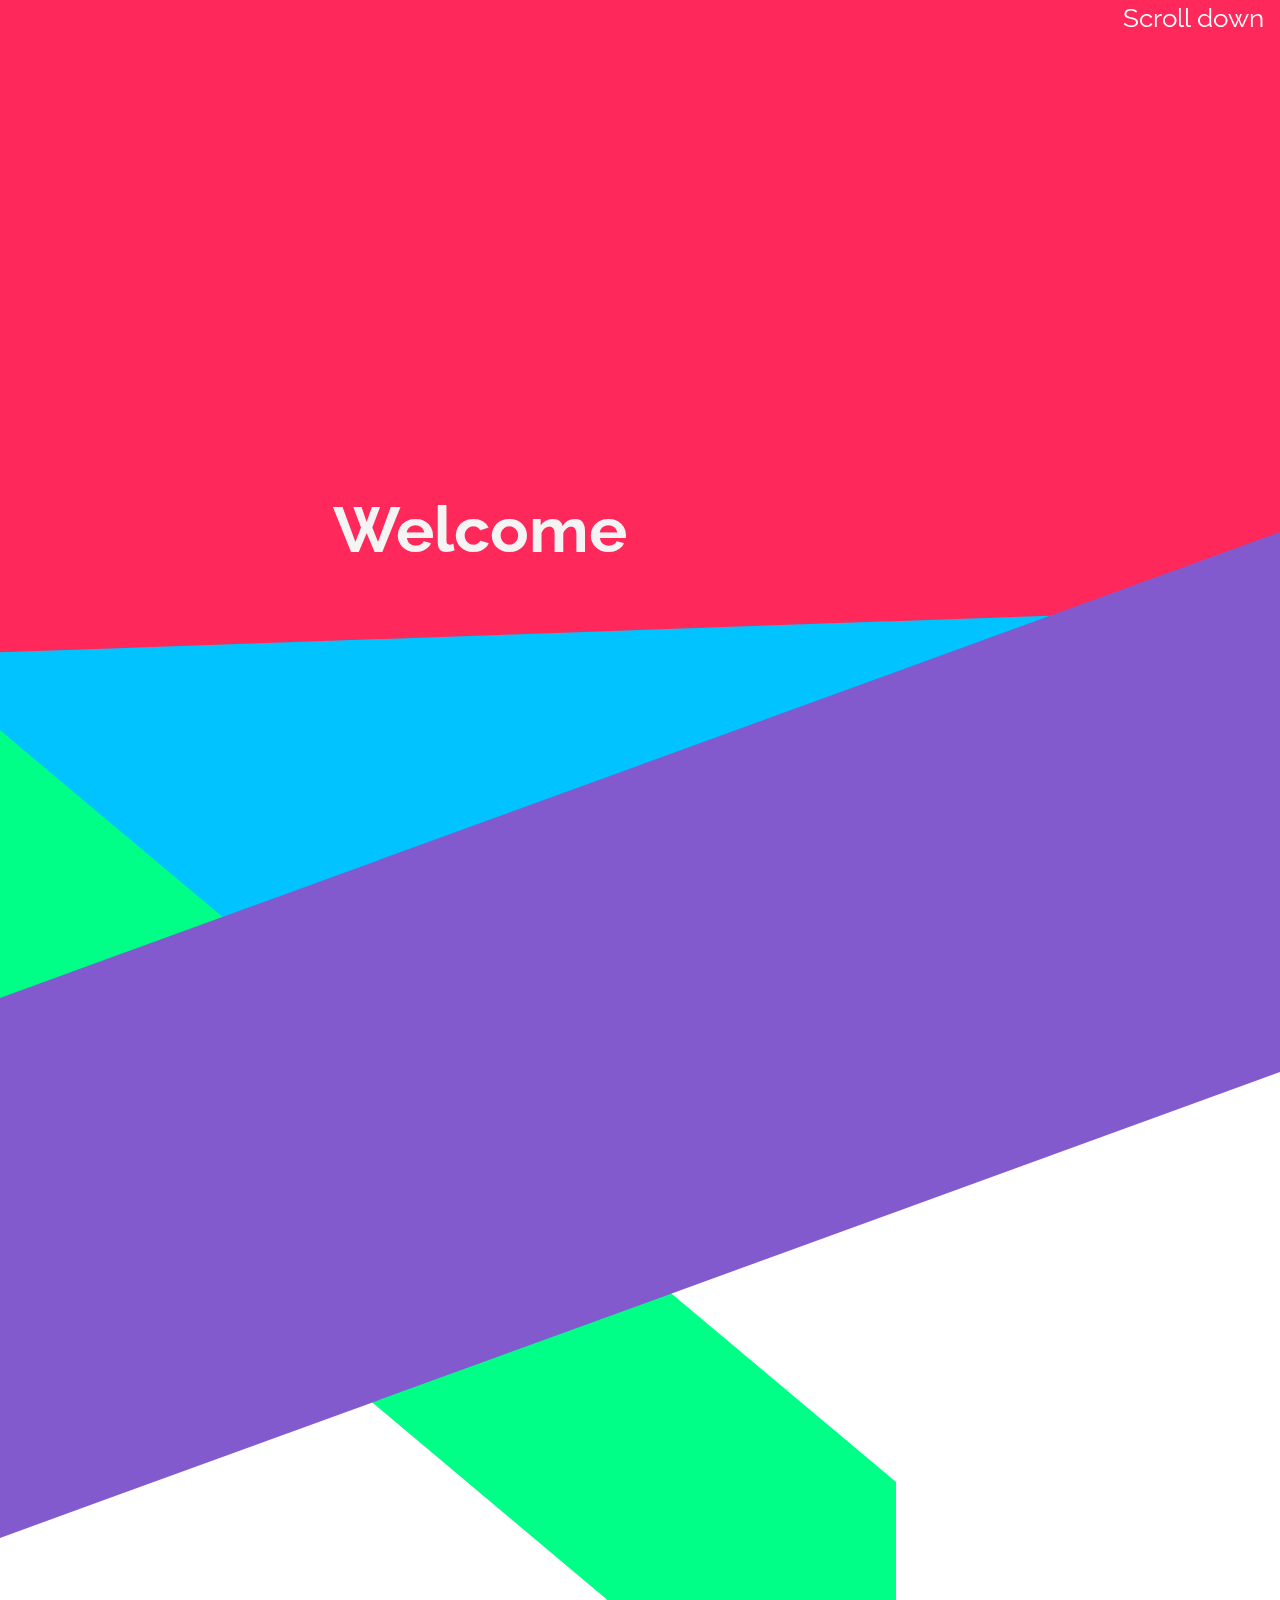
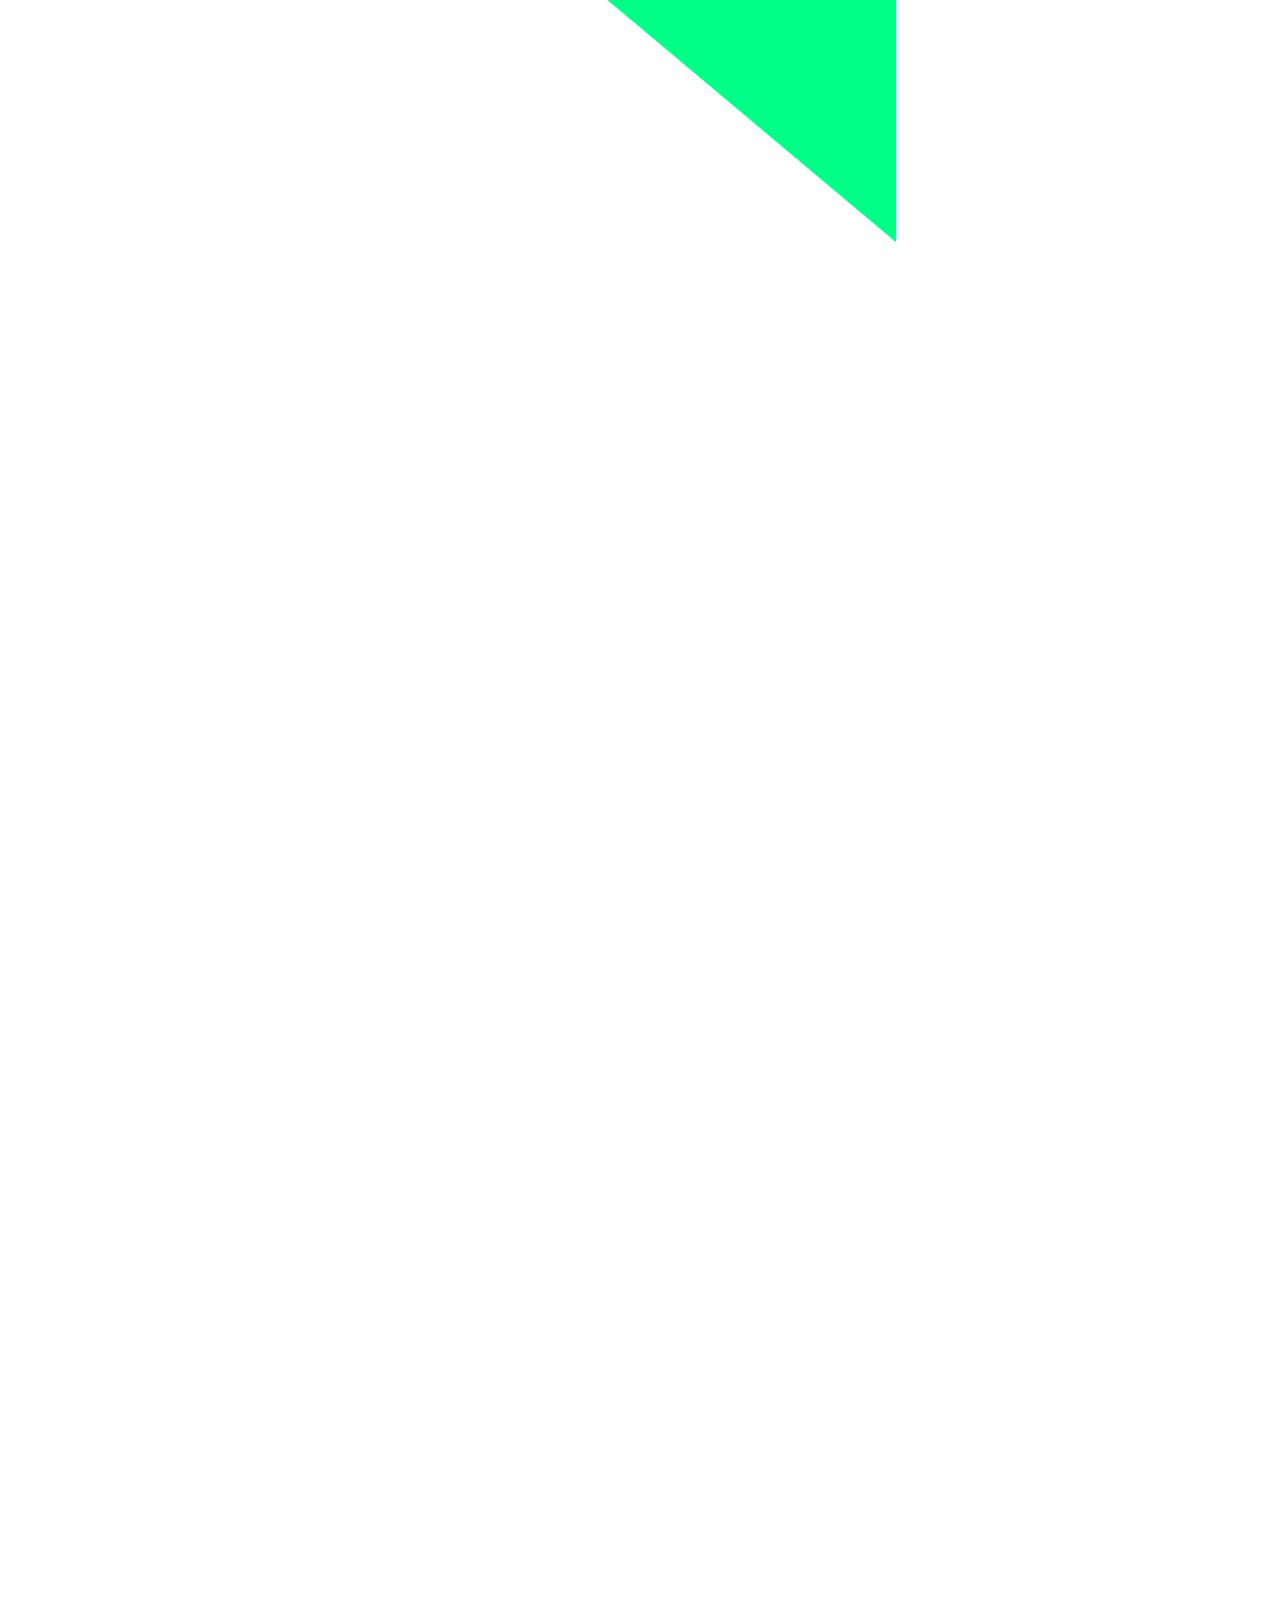
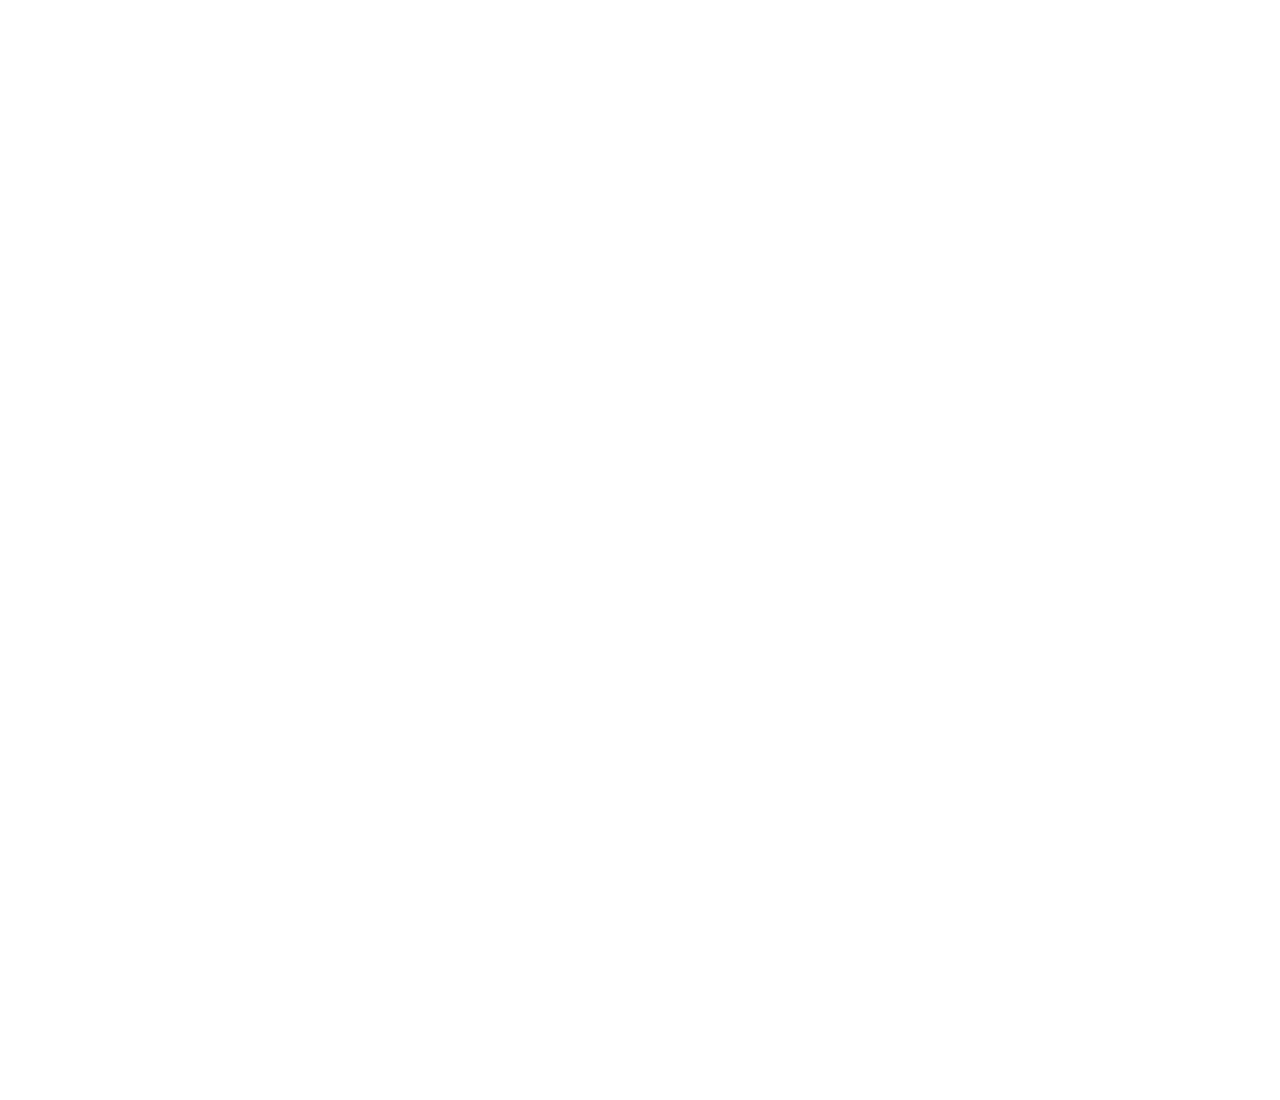
<file: index.html>
<!DOCTYPE html>
<html lang="en">

<head>
  <meta charset="UTF-8">
  <title>Welcome page</title>
  <link href="styles/style.css" rel="stylesheet" />
  <script src="styles/icons/icons-style.js"></script>
</head>

<body>
  <div class="message">
    <p class="message">
      Scroll down
    </p>
    <i class='fas fa-arrow-down'></i>
  </div>
  <div id="app">
    <div class="fixed-section firstpage">
      <h1 class="heading">Welcome</h1>
      <div class="background">
        <div class="bg-block"></div>
      </div>
      <div class="middleground">
        <div class="mg-block"></div>
      </div>
      <div class="foreground">
        <div class="fg-block"></div>
      </div>
    </div>

    <div class="fixed-section secondpage">
      <h1 class="heading">
        <span class="average">Average</span>
        <span>Mark</span>
        <span>Calculation</span>
    </div>

    <div class="thirdpage">
      <div class="progress-line">
      </div>
      <div class="title">
        <h2>Fast and Easy</h2>
      </div>
      <div class="imgs">
        <img class="img img1" src="styles/images/student.jpg" alt="student">
        <img class="img img2" src="styles/images/calculation.png" alt="calculation">
      </div>
      <div class="bottom-sect"></div>
      <div class="aside-home-link"></div>
      <div class="main-page">
        <a class="home" href="home.html">Les't Start!</a>
      </div>
    </div>
  </div>

  <script src="scripts/index.js"></script>
</body>

</html>
</file>
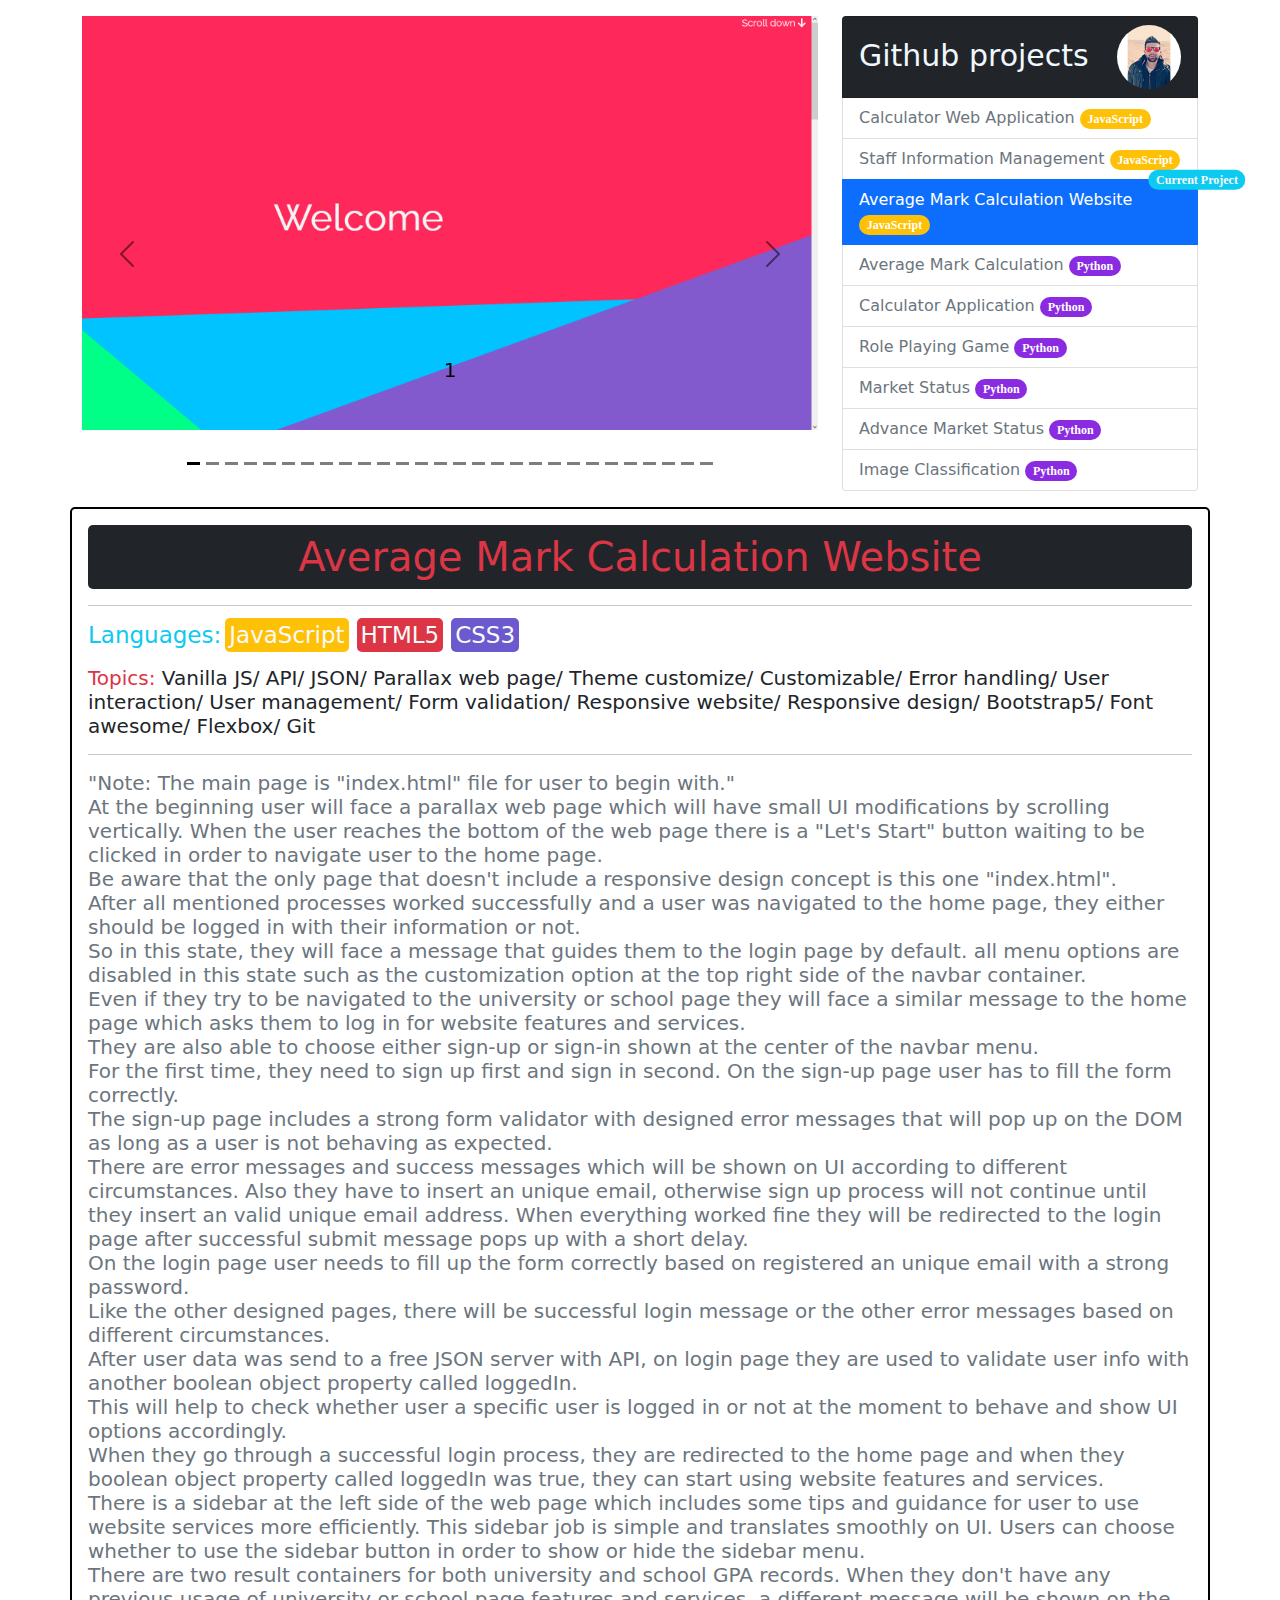
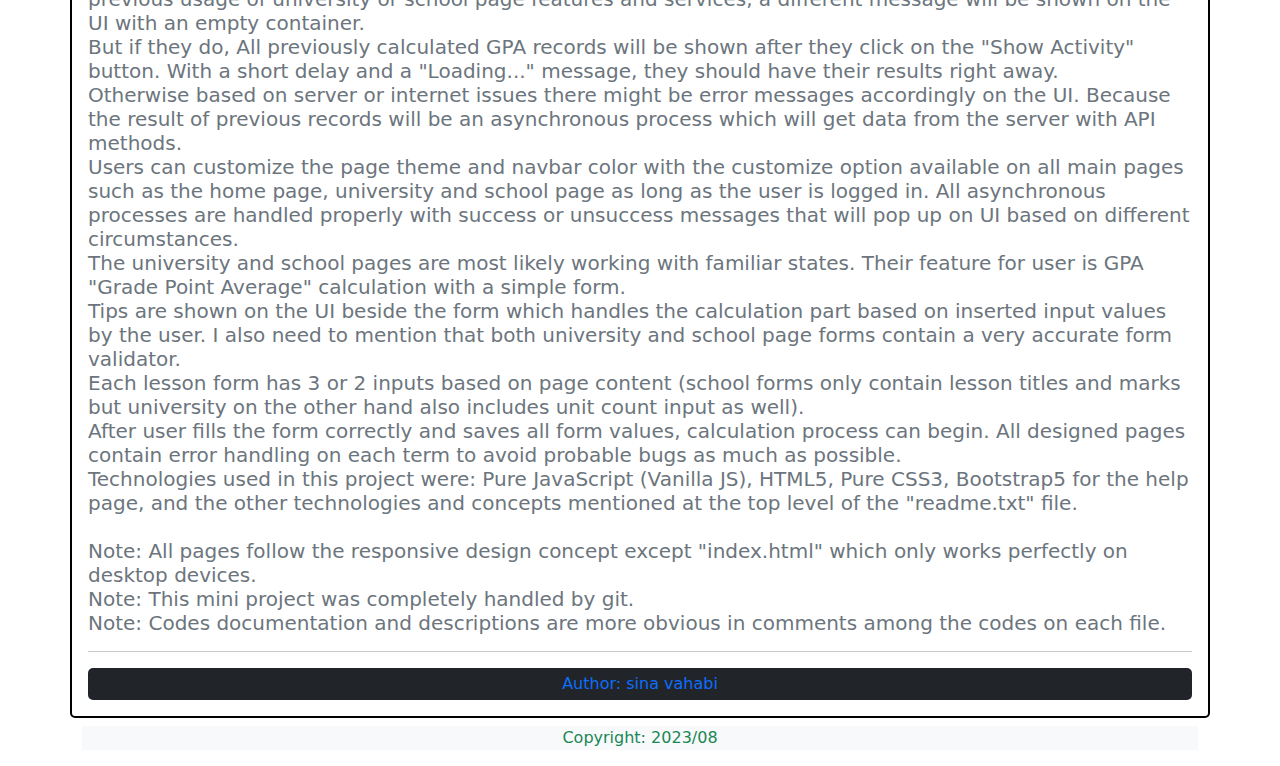
<file: help.html>
<!DOCTYPE html>
<html lang="en">

<head>
    <meta charset="UTF-8">
    <meta name="viewport" content="width=device-width, initial-scale=1.0">
    <title>Help</title>
    <link rel="stylesheet" href="styles/bootstrap/css/bootstrap.min.css">
    <link rel="stylesheet" href="styles/help.css">
    <script src="styles/bootstrap/js/bootstrap.min.js"></script>
</head>

<body>
    <header></header>
    <main>
        <div class="container mt-3">
            <div class="row mb-3" id="first-row">
                <div id="carouselExampleDark"
                    class="col-xxl-8 col-xl-8 col-lg-8 col-md-7 col-sm-12 carousel carousel-dark slide"
                    data-bs-ride="carousel">
                    <div class="carousel-indicators">
                        <button type="button" data-bs-target="#carouselExampleDark" data-bs-slide-to="0" class="active"
                            aria-current="true" aria-label="Slide 1"></button>
                        <button type="button" data-bs-target="#carouselExampleDark" data-bs-slide-to="1"
                            aria-label="Slide 2"></button>
                        <button type="button" data-bs-target="#carouselExampleDark" data-bs-slide-to="2"
                            aria-label="Slide 3"></button>
                        <button type="button" data-bs-target="#carouselExampleDark" data-bs-slide-to="3"
                            aria-label="Slide 4"></button>
                        <button type="button" data-bs-target="#carouselExampleDark" data-bs-slide-to="4"
                            aria-label="Slide 5"></button>
                        <button type="button" data-bs-target="#carouselExampleDark" data-bs-slide-to="5"
                            aria-label="Slide 6"></button>
                        <button type="button" data-bs-target="#carouselExampleDark" data-bs-slide-to="6"
                            aria-label="Slide 7"></button>
                        <button type="button" data-bs-target="#carouselExampleDark" data-bs-slide-to="7"
                            aria-label="Slide 8"></button>
                        <button type="button" data-bs-target="#carouselExampleDark" data-bs-slide-to="8"
                            aria-label="Slide 9"></button>
                        <button type="button" data-bs-target="#carouselExampleDark" data-bs-slide-to="9"
                            aria-label="Slide 10"></button>
                        <button type="button" data-bs-target="#carouselExampleDark" data-bs-slide-to="10"
                            aria-label="Slide 11"></button>
                        <button type="button" data-bs-target="#carouselExampleDark" data-bs-slide-to="11"
                            aria-label="Slide 12"></button>
                        <button type="button" data-bs-target="#carouselExampleDark" data-bs-slide-to="12"
                            aria-label="Slide 13"></button>
                        <button type="button" data-bs-target="#carouselExampleDark" data-bs-slide-to="13"
                            aria-label="Slide 14"></button>
                        <button type="button" data-bs-target="#carouselExampleDark" data-bs-slide-to="14"
                            aria-label="Slide 15"></button>
                        <button type="button" data-bs-target="#carouselExampleDark" data-bs-slide-to="15"
                            aria-label="Slide 16"></button>
                        <button type="button" data-bs-target="#carouselExampleDark" data-bs-slide-to="16"
                            aria-label="Slide 17"></button>
                        <button type="button" data-bs-target="#carouselExampleDark" data-bs-slide-to="17"
                            aria-label="Slide 18"></button>
                        <button type="button" data-bs-target="#carouselExampleDark" data-bs-slide-to="18"
                            aria-label="Slide 19"></button>
                        <button type="button" data-bs-target="#carouselExampleDark" data-bs-slide-to="19"
                            aria-label="Slide 20"></button>
                        <button type="button" data-bs-target="#carouselExampleDark" data-bs-slide-to="20"
                            aria-label="Slide 21"></button>
                        <button type="button" data-bs-target="#carouselExampleDark" data-bs-slide-to="21"
                            aria-label="Slide 22"></button>
                        <button type="button" data-bs-target="#carouselExampleDark" data-bs-slide-to="22"
                            aria-label="Slide 23"></button>
                        <button type="button" data-bs-target="#carouselExampleDark" data-bs-slide-to="23"
                            aria-label="Slide 24"></button>
                        <button type="button" data-bs-target="#carouselExampleDark" data-bs-slide-to="24"
                            aria-label="Slide 25"></button>
                        <button type="button" data-bs-target="#carouselExampleDark" data-bs-slide-to="25"
                            aria-label="Slide 26"></button>
                        <button type="button" data-bs-target="#carouselExampleDark" data-bs-slide-to="26"
                            aria-label="Slide 27"></button>
                        <button type="button" data-bs-target="#carouselExampleDark" data-bs-slide-to="27"
                            aria-label="Slide 28"></button>
                    </div>
                    <div class="carousel-inner">
                        <div class="carousel-item active" data-bs-interval="2000">
                            <img src="images/index (1).png" class="d-block w-100" alt="photo">
                            <div class="carousel-caption d-none d-md-block">
                                <h5>1</h5>
                            </div>
                        </div>
                        <div class="carousel-item" data-bs-interval="2000">
                            <img src="images/index (2).png" class="d-block w-100" alt="photo">
                            <div class="carousel-caption d-none d-md-block">
                                <h5>2</h5>
                            </div>
                        </div>
                        <div class="carousel-item" data-bs-interval="2000">
                            <img src="images/index (3).png" class="d-block w-100" alt="photo">
                            <div class="carousel-caption d-none d-md-block">
                                <h5>3</h5>
                            </div>
                        </div>
                        <div class="carousel-item" data-bs-interval="3000">
                            <img src="images/home (1).png" class="d-block w-100" alt="photo">
                            <div class="carousel-caption d-none d-md-block">
                                <h5>4</h5>
                            </div>
                        </div>
                        <div class="carousel-item" data-bs-interval="2000">
                            <img src="images/home (2).png" class="d-block w-100" alt="photo">
                            <div class="carousel-caption d-none d-md-block">
                                <h5>5</h5>
                            </div>
                        </div>
                        <div class="carousel-item" data-bs-interval="2000">
                            <img src="images/home (3).png" class="d-block w-100" alt="photo">
                            <div class="carousel-caption d-none d-md-block">
                                <h5>6</h5>
                            </div>
                        </div>
                        <div class="carousel-item" data-bs-interval="2000">
                            <img src="images/home (4).png" class="d-block w-100" alt="photo">
                            <div class="carousel-caption d-none d-md-block">
                                <h5>7</h5>
                            </div>
                        </div>
                        <div class="carousel-item" data-bs-interval="3000">
                            <img src="images/home (5).png" class="d-block w-100" alt="photo">
                            <div class="carousel-caption d-none d-md-block">
                                <h5>8</h5>
                            </div>
                        </div>
                        <div class="carousel-item" data-bs-interval="2000">
                            <img src="images/home (6).png" class="d-block w-100" alt="photo">
                            <div class="carousel-caption d-none d-md-block">
                                <h5>9</h5>
                            </div>
                        </div>
                        <div class="carousel-item" data-bs-interval="2000">
                            <img src="images/home (7).png" class="d-block w-100" alt="photo">
                            <div class="carousel-caption d-none d-md-block">
                                <h5>10</h5>
                            </div>
                        </div>
                        <div class="carousel-item" data-bs-interval="2000">
                            <img src="images/home (8).png" class="d-block w-100" alt="photo">
                            <div class="carousel-caption d-none d-md-block">
                                <h5>11</h5>
                            </div>
                        </div>
                        <div class="carousel-item" data-bs-interval="3000">
                            <img src="images/sign-up (1).png" class="d-block w-100" alt="photo">
                            <div class="carousel-caption d-none d-md-block">
                                <h5>12</h5>
                            </div>
                        </div>
                        <div class="carousel-item" data-bs-interval="2000">
                            <img src="images/sign-up (2).png" class="d-block w-100" alt="photo">
                            <div class="carousel-caption d-none d-md-block">
                                <h5>13</h5>
                            </div>
                        </div>
                        <div class="carousel-item" data-bs-interval="2000">
                            <img src="images/sign-up (3).png" class="d-block w-100" alt="photo">
                            <div class="carousel-caption d-none d-md-block">
                                <h5>14</h5>
                            </div>
                        </div>
                        <div class="carousel-item" data-bs-interval="2000">
                            <img src="images/sign-up (4).png" class="d-block w-100" alt="photo">
                            <div class="carousel-caption d-none d-md-block">
                                <h5>15</h5>
                            </div>
                        </div>
                        <div class="carousel-item" data-bs-interval="3000">
                            <img src="images/sign-in (1).png" class="d-block w-100" alt="photo">
                            <div class="carousel-caption d-none d-md-block">
                                <h5>16</h5>
                            </div>
                        </div>
                        <div class="carousel-item" data-bs-interval="2000">
                            <img src="images/sign-in (2).png" class="d-block w-100" alt="photo">
                            <div class="carousel-caption d-none d-md-block">
                                <h5>17</h5>
                            </div>
                        </div>
                        <div class="carousel-item" data-bs-interval="2000">
                            <img src="images/university (1).png" class="d-block w-100" alt="photo">
                            <div class="carousel-caption d-none d-md-block">
                                <h5>18</h5>
                            </div>
                        </div>
                        <div class="carousel-item" data-bs-interval="2000">
                            <img src="images/university (2).png" class="d-block w-100" alt="photo">
                            <div class="carousel-caption d-none d-md-block">
                                <h5>19</h5>
                            </div>
                        </div>
                        <div class="carousel-item" data-bs-interval="3000">
                            <img src="images/university (3).png" class="d-block w-100" alt="photo">
                            <div class="carousel-caption d-none d-md-block">
                                <h5>20</h5>
                            </div>
                        </div>
                        <div class="carousel-item" data-bs-interval="2000">
                            <img src="images/university (4).png" class="d-block w-100" alt="photo">
                            <div class="carousel-caption d-none d-md-block">
                                <h5>21</h5>
                            </div>
                        </div>
                        <div class="carousel-item" data-bs-interval="2000">
                            <img src="images/university (5).png" class="d-block w-100" alt="photo">
                            <div class="carousel-caption d-none d-md-block">
                                <h5>22</h5>
                            </div>
                        </div>
                        <div class="carousel-item" data-bs-interval="2000">
                            <img src="images/university (6).png" class="d-block w-100" alt="photo">
                            <div class="carousel-caption d-none d-md-block">
                                <h5>23</h5>
                            </div>
                        </div>
                        <div class="carousel-item" data-bs-interval="3000">
                            <img src="images/university (7).png" class="d-block w-100" alt="photo">
                            <div class="carousel-caption d-none d-md-block">
                                <h5>24</h5>
                            </div>
                        </div>
                        <div class="carousel-item" data-bs-interval="2000">
                            <img src="images/school (1).png" class="d-block w-100" alt="photo">
                            <div class="carousel-caption d-none d-md-block">
                                <h5>25</h5>
                            </div>
                        </div>
                        <div class="carousel-item" data-bs-interval="2000">
                            <img src="images/school (2).png" class="d-block w-100" alt="photo">
                            <div class="carousel-caption d-none d-md-block">
                                <h5>26</h5>
                            </div>
                        </div>
                        <div class="carousel-item" data-bs-interval="2000">
                            <img src="images/school (3).png" class="d-block w-100" alt="photo">
                            <div class="carousel-caption d-none d-md-block">
                                <h5>27</h5>
                            </div>
                        </div>
                        <div class="carousel-item" data-bs-interval="3000">
                            <img src="images/school (4).png" class="d-block w-100" alt="photo">
                            <div class="carousel-caption d-none d-md-block">
                                <h5>28</h5>
                            </div>
                        </div>
                    </div>
                    <button class="carousel-control-prev" type="button" data-bs-target="#carouselExampleDark"
                        data-bs-slide="prev">
                        <span class="carousel-control-prev-icon" aria-hidden="true"></span>
                        <span class="visually-hidden">Previous</span>
                    </button>
                    <button class="carousel-control-next" type="button" data-bs-target="#carouselExampleDark"
                        data-bs-slide="next">
                        <span class="carousel-control-next-icon" aria-hidden="true"></span>
                        <span class="visually-hidden">Next</span>
                    </button>
                </div>
                <div class="col-xxl-4 col-xl-4 col-lg-4 col-md-5 col-sm-12">
                    <ul class="list-group">
                        <li class="list-group-item  bg-dark list-head">
                            <div class="profile-holder">
                                <a href="https://github.com/sinavahabi" class="header d-inline-block mt-2"
                                    title="github.com/sinavahabi">Github projects</a>
                                <img src="styles/images/profile.JPEG" alt="profile photo" id="profile"
                                    class="d-inline-block float-end" title="github.com/sinavahabi">
                            </div>
                        </li>
                        <li class="list-group-item" aria-current="true" title="calculator-mini-project">
                            <a href="https://github.com/sinavahabi/calculator-mini-project"
                                class="text-muted">Calculator
                                Web Application</a>
                            <span class="badge rounded-pill bg-warning javascript">JavaScript</span>
                        </li>
                        <li class="list-group-item" title="staff-info-mini-project">
                            <a href="https://github.com/sinavahabi/staff-info-mini-project" class="text-muted">Staff
                                Information Management</a>
                            <span class="badge rounded-pill bg-warning javascript">JavaScript</span>
                        </li>
                        <li class="list-group-item active" title="average-mini-project">
                            <a href="https://github.com/sinavahabi/average-mini-project" class="active">
                                Average Mark Calculation Website</a>
                            <span class="badge rounded-pill bg-warning javascript">JavaScript</span>
                            <span class="position-absolute top-0 start-100 translate-middle badge rounded-pill bg-info"
                                title="index.html">
                                <a href="index.html" class="text-light" target="_blank">Current Project</a>
                            </span>
                        </li>
                        <li class="list-group-item" title="AverageMiniProject">
                            <a href="https://github.com/sinavahabi/AverageMiniProject" class="text-muted">Average Mark
                                Calculation</a>
                            <span class="badge rounded-pill python">Python</span>
                        </li>
                        <li class="list-group-item" title="CalculatorMiniProject">
                            <a href="https://github.com/sinavahabi/CalculatorMiniProject" class="text-muted">Calculator
                                Application</a>
                            <span class="badge rounded-pill python">Python</span>
                        </li>
                        <li class="list-group-item" title="RPGMiniProject">
                            <a href="https://github.com/sinavahabi/RPGMiniProject" class="text-muted">Role Playing
                                Game</a>
                            <span class="badge rounded-pill python">Python</span>
                        </li>
                        <li class="list-group-item" title="MarketsMiniProject">
                            <a href="https://github.com/sinavahabi/MarketsMiniProject" class="text-muted">Market
                                Status</a>
                            <span class="badge rounded-pill python">Python</span>
                        </li>
                        <li class="list-group-item" title="AdvanceMarketsMiniProject">
                            <a href="https://github.com/sinavahabi/AdvanceMarketsMiniProject" class="text-muted">Advance
                                Market Status</a>
                            <span class="badge rounded-pill python">Python</span>
                        </li>
                        <li class="list-group-item" title="MachineVisionMiniProject">
                            <a href="https://github.com/sinavahabi/MachineVisionMiniProject" class="text-muted">Image
                                Classification</a>
                            <span class="badge rounded-pill python">Python</span>
                        </li>
                    </ul>
                </div>
            </div>
            <div class="row mb-2" id="second-row">
                <div class="paragraph p-3">
                    <header>
                        <h1 class="text-center text-danger p-2 bg-dark" id="text-header">
                            Average Mark Calculation Website
                        </h1>
                        <hr>
                    </header>
                    <main>
                        <article>
                            <h2 class="mb-3" id="head2">
                                <span class="text-info">Languages:</span><span
                                    class="text-light bg-warning m-1 p-1 JS">JavaScript</span><span
                                    class="text-light bg-danger m-1 p-1 HTML">HTML5</span><span
                                    class="text-light m-1 p-1 CSS">CSS3</span>
                            </h2>
                            <h3 class="mb-3" id="head3">
                                <span class="text-danger">Topics:</span> Vanilla JS/ API/ JSON/ Parallax web page/ Theme
                                customize/ Customizable/ Error handling/ User interaction/ User management/ Form
                                validation/ Responsive website/ Responsive design/ Bootstrap5/ Font awesome/ Flexbox/ Git
                            </h3>
                            <hr>
                            <p class="h5 text-muted">
                                "Note: The main page is "index.html" file for user to begin with."
                                <br>
                                At the beginning user will face a parallax web page which will have small UI
                                modifications by scrolling vertically. When the user reaches the bottom of the web page
                                there is a "Let's Start" button waiting to be clicked in order to navigate user to the
                                home page.<br>
                                Be aware that the only page that doesn't include a responsive design concept is this one
                                "index.html".<br>
                                After all mentioned processes worked successfully and a user was navigated to the home
                                page, they either should be logged in with their information or not.<br>
                                So in this state, they will face a message that guides them to the login page by
                                default. all menu options are disabled in this state such as the customization option at
                                the top right side of the navbar container.<br>
                                Even if they try to be navigated to the university or school page they will face a
                                similar message to the home page which asks them to log in for website features and
                                services.<br>
                                They are also able to choose either sign-up or sign-in shown at the center of the navbar
                                menu.<br>
                                For the first time, they need to sign up first and sign in second. On the sign-up page
                                user has to fill the form correctly.<br>
                                The sign-up page includes a strong form validator with designed error messages that will
                                pop up on the DOM as long as a user is not behaving as expected.<br>
                                There are error messages and success messages which will be shown on UI according to
                                different circumstances. Also they have to insert an unique email, otherwise sign up
                                process will not continue until they insert an valid unique email address.
                                When everything worked fine they will be redirected to the login page after successful
                                submit message pops up with a short delay.<br>
                                On the login page user needs to fill up the form correctly based on registered an unique
                                email with a strong password.<br>
                                Like the other designed pages, there will be successful login message or the other error
                                messages based on different circumstances.<br>
                                After user data was send to a free JSON server with API, on login page they are used to
                                validate user info with another boolean object property called loggedIn.<br>
                                This will help to check whether user a specific user is logged in or not at the moment
                                to behave and show UI options accordingly.<br>
                                When they go through a successful login process, they are redirected to the home page
                                and when they boolean object property called loggedIn was true, they can start using
                                website features and services.<br>
                                There is a sidebar at the left side of the web page which includes some tips and
                                guidance for user to use website services more efficiently. This sidebar job is simple
                                and translates smoothly on UI. Users can choose whether to use the sidebar button in
                                order to show or hide the sidebar menu.<br>
                                There are two result containers for both university and school GPA records. When they
                                don't have any previous usage of university or school page features and services, a
                                different message will be shown on the UI with an empty container.<br>
                                But if they do, All previously calculated GPA records will be shown after they click on
                                the "Show Activity" button. With a short delay and a "Loading..." message, they should
                                have their results right away.<br>
                                Otherwise based on server or internet issues there might be error messages accordingly
                                on the UI. Because the result of previous records will be an asynchronous process which
                                will get data from the server with API methods.<br>
                                Users can customize the page theme and navbar color with the customize option available
                                on all main pages such as the home page, university and school page as long as the user
                                is logged in. All asynchronous processes are handled properly with success or unsuccess
                                messages that will pop up on UI based on different circumstances.<br>
                                The university and school pages are most likely working with familiar states. Their
                                feature for user is GPA "Grade Point Average" calculation with a simple form.<br>
                                Tips are shown on the UI beside the form which handles the calculation part based on
                                inserted input values by the user. I also need to mention that both university and
                                school page forms contain a very accurate form validator.<br>
                                Each lesson form has 3 or 2 inputs based on page content (school forms only contain
                                lesson titles and marks but university on the other hand also includes unit count input
                                as well).<br>
                                After user fills the form correctly and saves all form values, calculation process can
                                begin. All designed pages contain error handling on each term to avoid probable bugs as
                                much as possible.<br>
                                Technologies used in this project were: Pure JavaScript (Vanilla JS), HTML5, Pure CSS3,
                                Bootstrap5 for the help page, and the other technologies and concepts mentioned at the
                                top level of the "readme.txt" file.<br>
                                <br>
                                Note: All pages follow the responsive design concept except "index.html" which only
                                works perfectly on desktop devices.<br>
                                Note: This mini project was completely handled by git.<br>
                                Note: Codes documentation and descriptions are more obvious in comments among the codes
                                on each file.
                            </p>
                        </article>
                    </main>
                    <hr>
                    <footer class="text-center bg-dark text-primary p-1" id="text-footer">
                        Author: sina vahabi
                    </footer>
                </div>
            </div>
            <footer class="text-center text-success bg-light mb-3">
                Copyright: 2023/08
            </footer>
        </div>
    </main>
    <footer></footer>
</body>

</html>
</file>
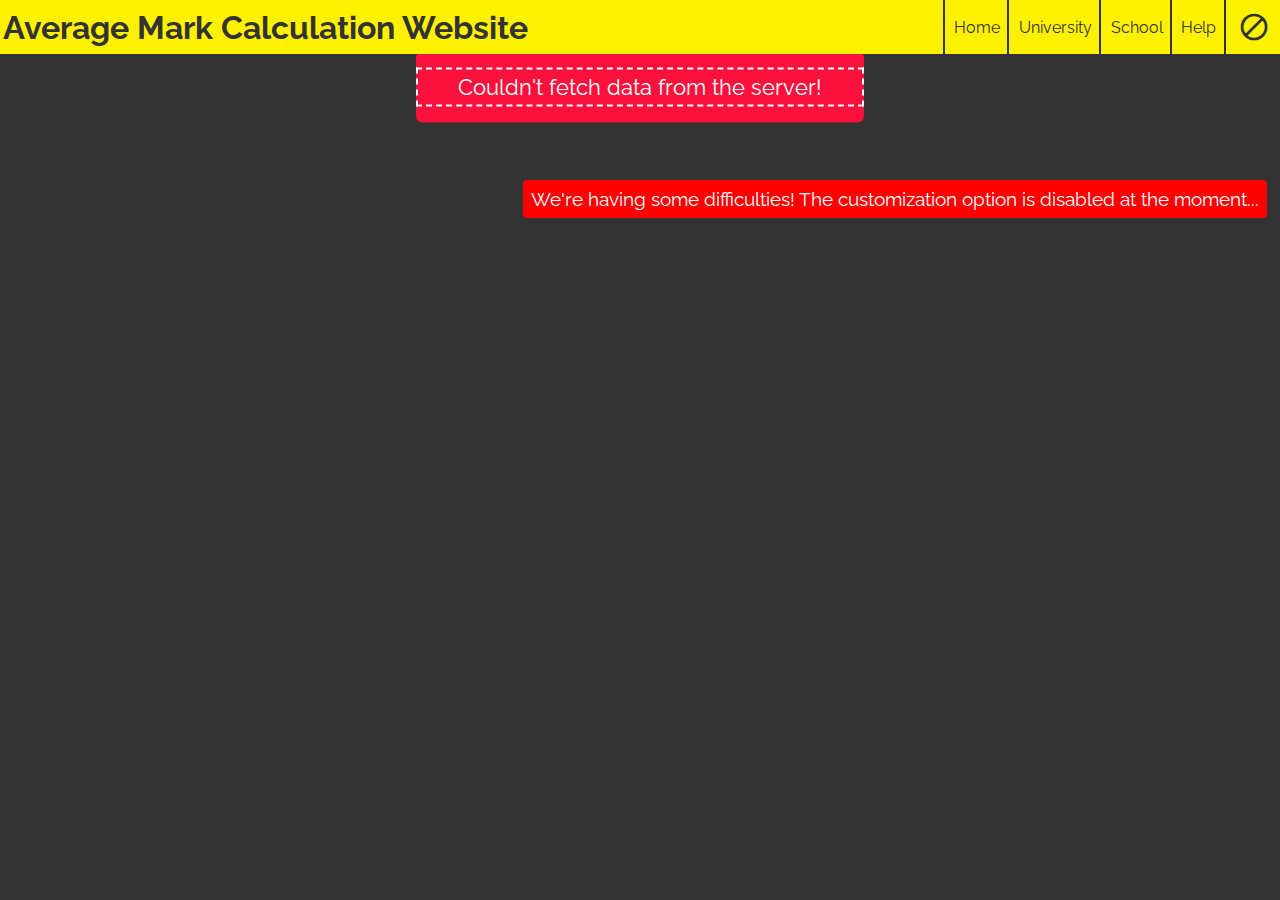
<file: home.html>
<!DOCTYPE html>
<html lang="en">

<head>
  <meta charset="UTF-8">
  <meta name="viewport" content="width=device-width, initial-scale=1.0">
  <title>Home page</title>
  <link rel="stylesheet" href="styles/home.css">
  <link href="https://fonts.googleapis.com/icon?family=Material+Icons" rel="stylesheet">
  <script src="styles/icons/icons-style.js"></script>
</head>

<body>
  <header>
    <nav>
      <div class="navbar-container">
        <div class="logo">
          <h1>Average Mark Calculation Website</h1>
        </div>
        <div class="register" hidden>
          <ul class="nav-list" id="register">
            <li title="sign-in" class="sign-in">
              <a href="sign-in.html">
                <i class='fas fa-user-check'></i>Sign-in
              </a>
            </li>
            <li title="sign-up" class="sign-up">
              <a href="sign-up.html">
                <i class='fas fa-user'></i>Sign-up
              </a>
            </li>
          </ul>
        </div>
        <div class="exit" hidden>
          <ul class="nav-list">
            <li title="log out" class="exit">
              <button class="exit">
                <i class="material-icons exit">exit_to_app</i>
              </button>
            </li>
          </ul>
        </div>
        <div class="menu">
          <ul class="nav-list" id="menu">
            <li class="active" title="home">
              <a href="home.html">
                <i class='fas fa-home'></i>Home
              </a>
            </li>
            <li title="university mark calculation">
              <a href="university.html">
                <i class='fas fa-graduation-cap'></i>University
              </a>
            </li>
            <li title="school mark calculation">
              <a href="school.html">
                <i class='fas fa-school'></i>School
              </a>
            </li>
            <li title="more information about this page">
              <a href="help.html" target="_blank">
                <i class='far fa-question-circle'></i>Help
              </a>
            </li>
            <li title="customization">
              <div class="dropdown-menu">
                <button class="dropdown-btn">
                  <i class="material-icons dropdown">view_headline
                  </i>
                </button>
                <div class="dropdown-container">
                  <div class="select dark customize-menu">

                    <input data-customize="theme" value="Theme" class="option dark customize" readonly />
                    <div hidden class="theme-container">
                      <input data-theme="dark" value="Dark" class="option dark theme" readonly />
                      <span class="pos dark-color">
                        <i class='fas fa-check-double dark-color colors'></i>
                      </span>

                      <input data-theme="light" value="Light" class="option dark theme" readonly />
                      <span class="pos light-color">
                        <i class='fas fa-check-double light-color colors'></i>
                      </span>
                    </div>

                    <input data-customize="navbar-color" value="Menu Color" class="option dark customize" readonly />
                    <div hidden class="menu-color-container">
                      <input data-color="yellow" value="Yellow" class="option dark color" readonly />
                      <span class="pos yellow-color">
                        <i class='fas fa-check-double yellow-color colors'></i>
                      </span>

                      <input data-color="purple" value="Purple" class="option dark color" readonly />
                      <span class="pos purple-color">
                        <i class='fas fa-check-double purple-color colors'></i>
                      </span>

                      <input data-color="blue" value="Blue" class="option dark color" readonly />
                      <span class="pos blue-color">
                        <i class='fas fa-check-double blue-color colors'></i>
                      </span>

                      <input data-color="red" value="Red" class="option dark color" readonly />
                      <span class="pos red-color">
                        <i class='fas fa-check-double red-color colors'></i>
                      </span>
                    </div>

                  </div>
                </div>
              </div>
            </li>
          </ul>
        </div>
      </div>
    </nav>
    <div class="customize-failed">
      <p class="customize-failed">
        <!-- Error message -->
      </p>
    </div>
    <div class="fail logout-failed">
      <p class="fail logout-failed">Account logout is not possible at the moment!</p>
    </div>
    <div class="fail login-fetch-err">
      <p class="fail login-fetch-err">Couldn't fetch data from the server!</p>
    </div>
    <div class="logout-process">
      <p class="logout-process">
        Logging out...
      </p>
    </div>
    <div class="not-logged-in">
      <div class="login-container">
        <span class="not-logged-in">To use website features you need to login first.</span>
        <a href="sign-in.html" class="not-logged-in" title="sign-in here">
          Login Here
        </a>
      </div>
    </div>
    <div class="err-container" hidden>
      <div class="fetch-error">
        <p class="err-text">We're having some difficulties right now!</p>
        <button class="close-err">
          <i class="material-icons close">close</i>
        </button>
      </div>
    </div>
  </header>

  <main id="main" class="page-content">
    <section class="outputs">
      <div class="container">
        <div class="sidebar-menu theme-effective">
          <div class="btn-container">
            <button class="sidebar-btn theme-effective">
              <i class='fas fa-angle-double-right theme-effective'></i>
            </button>
          </div>
          <ul class="sidebar-list">
            <li class="sidebar-title theme-effective">Tips</li>
            <li class="theme-effective">Use "Show Activity" button to see recent average mark calculation records</li>
            <li class="theme-effective">Click on each item title to edit and save any desired title you want for each
              record</li>
            <li class="theme-effective">Title edition updates easily happen in real time when you are typing your
              desired title text</li>
            <li class="theme-effective">If you need more help please contact us by sending a message for support <span
                class="here">
                <a href="help.html" target="_blank">here</a>
              </span>
            </li>
            <li class="theme-effective">Note: You need to login to use website features!</li>
          </ul>
        </div>
        <div class="main-container">

          <div class="result-container university-container theme-effective">
            <article class="university-results">
              <header class="university-header">
                <h2 class="h2-title university-title theme-effective">
                  University Scores
                </h2>
              </header>
              <main class="main university">
                <ul class="scores-list university-scores">
                  <li class="list-title">Recent Calculated Scores</li>
                  <li class="empty empty-university">You have no recent record on this section!</li>
                  <li class="list-title intro">
                    <div class="flex title">
                      <p class="title">Title</p>
                    </div>
                    <div class="flex mark">
                      <p class="mark">Average Mark</p>
                    </div>
                    <div class="flex count">
                      <p class="count">Counter</p>
                    </div>
                  </li>
                  <!-- New calculated data -->
                </ul>
                <button class="university activity" title="check recent university activity">Show Activity</button>
              </main>
              <footer class="result-footer university-footer">
                Last calculation time:
              </footer>
            </article>
          </div>

          <div class="result-container school-container theme-effective">
            <article class="school-results">
              <header class="school-header">
                <h2 class="h2-title school-title theme-effective">
                  School Scores
                </h2>
              </header>
              <main class="main school">
                <ul class="scores-list school-scores">
                  <li class="list-title">Recent Calculated Scores</li>
                  <li class="empty empty-school">You have no recent record on this section!</li>
                  <li class="list-title intro">
                    <div class="flex title">
                      <p class="title">Title</p>
                    </div>
                    <div class="flex mark">
                      <p class="mark">Average Mark</p>
                    </div>
                    <div class="flex count">
                      <p class="count">Counter</p>
                    </div>
                  </li>
                  <!-- New calculated data -->
                </ul>
                <button class="school activity" title="check recent school activity">Show Activity</button>
              </main>
              <footer class="result-footer school-footer">
                <!-- Recent calculated average mark datetime -->
              </footer>
            </article>
          </div>

        </div>

        <div class="msg wait-message">
          <p class="msg wait-text">Wait for the other activity to complete!</p>
        </div>

        <div class="msg school-update-err">
          <p class="msg school-update-err">School scores update was not successful!</p>
        </div>
        <div class="msg university-update-err">
          <p class="msg university-update-err">University scores update was not successful!</p>
        </div>

        <div class="msg school-update">
          <p class="msg school-update">School scores successfully updated</p>
        </div>
        <div class="msg university-update">
          <p class="msg university-update">University scores successfully updated</p>
        </div>

      </div>
    </section>
  </main>

  <div class="footer">
    <footer>
      <div class="author">
        <p class="author">
          Author: sina vahabi
        </p>
      </div>
      <div class="date">
        <p class="date">
          <!-- Date -->
        </p>
      </div>
    </footer>
  </div>

  <script src="scripts/customize.js"></script>
  <script src="scripts/login-check.js"></script>
  <script src="scripts/home.js"></script>
</body>

</html>
</file>
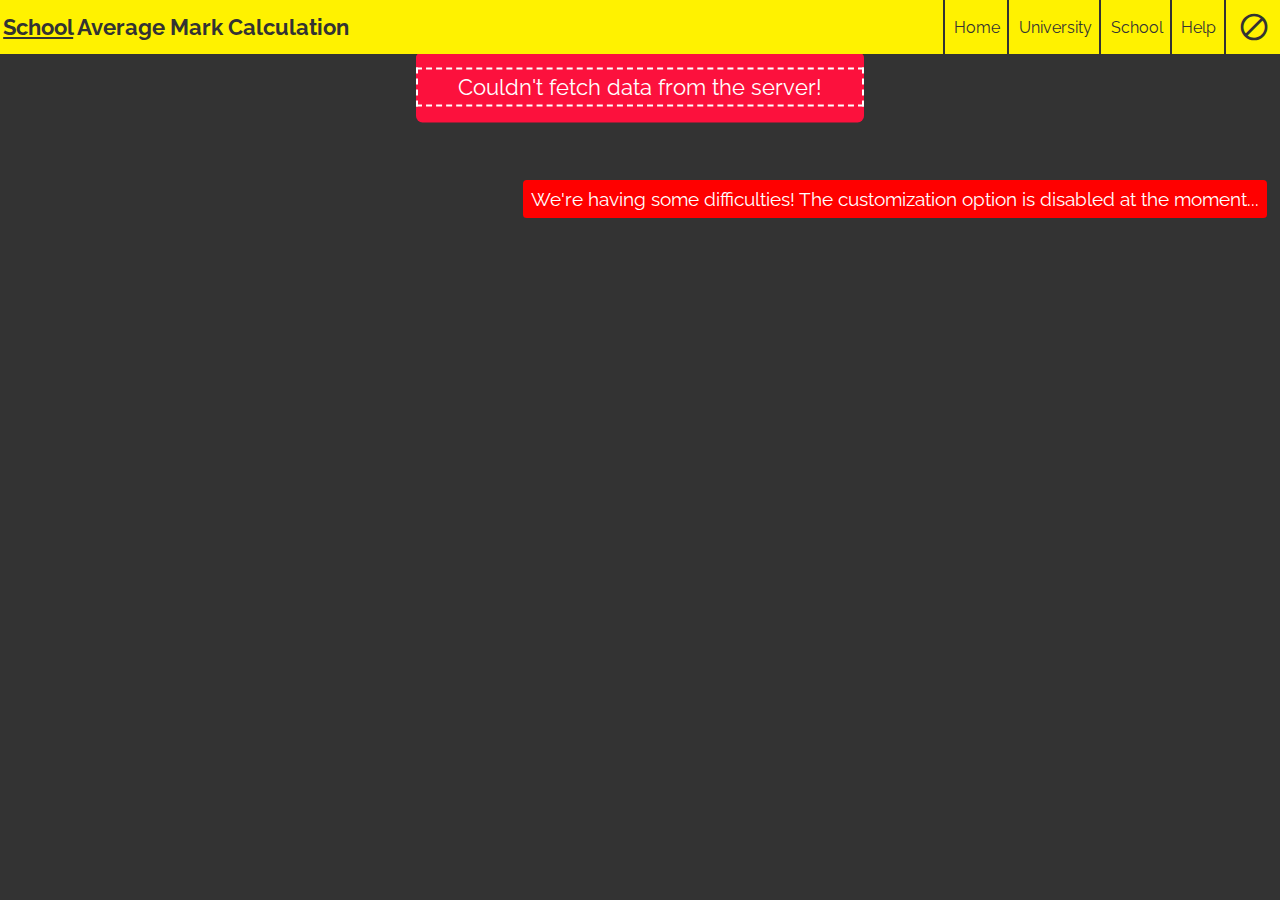
<file: school.html>
<!DOCTYPE html>
<html lang="en">

<head>
  <meta charset="UTF-8">
  <meta name="viewport" content="width=device-width, initial-scale=1.0">
  <title>School page</title>
  <link rel="stylesheet" href="styles/school.css">
  <link href="https://fonts.googleapis.com/icon?family=Material+Icons" rel="stylesheet">
  <script src="styles/icons/icons-style.js"></script>
</head>

<body>
  <div class="header">
    <header>
      <section class="navbar">
        <nav>
          <div class="navbar-container">
            <div class="logo">
              <h1>
                <span class="school-header">School</span> Average Mark Calculation
              </h1>
            </div>
            <div class="register" hidden>
              <ul class="nav-list" id="register">
                <li title="sign-in" class="sign-in">
                  <a href="sign-in.html">
                    <i class='fas fa-user-check'></i>Sign-in
                  </a>
                </li>
                <li title="sign-up" class="sign-up">
                  <a href="sign-up.html">
                    <i class='fas fa-user'></i>Sign-up
                  </a>
                </li>
              </ul>
            </div>
            <div class="exit" hidden>
              <ul class="nav-list">
                <li title="log out" class="exit">
                  <button class="exit">
                    <i class="material-icons exit">exit_to_app</i>
                  </button>
                </li>
              </ul>
            </div>
            <div class="menu">
              <ul class="nav-list" id="menu">
                <li title="home">
                  <a href="home.html">
                    <i class='fas fa-home'></i>Home
                  </a>
                </li>
                <li title="university mark calculation">
                  <a href="university.html">
                    <i class='fas fa-graduation-cap'></i>University
                  </a>
                </li>
                <li class="active" title="school mark calculation">
                  <a href="school.html">
                    <i class='fas fa-school'></i>School
                  </a>
                </li>
                <li title="more information about this page">
                  <a href="help.html" target="_blank">
                    <i class='far fa-question-circle'></i>Help
                  </a>
                </li>
                <li title="customization">
                  <div class="dropdown-menu">
                    <button class="dropdown-btn">
                      <i class="material-icons dropdown">view_headline
                      </i>
                    </button>
                    <div class="dropdown-container">
                      <div class="select dark customize-menu">

                        <input data-customize="theme" value="Theme" class="option dark customize" readonly />
                        <div hidden class="theme-container">
                          <input data-theme="dark" value="Dark" class="option dark theme" readonly />
                          <span class="pos dark-color">
                            <i class='fas fa-check-double dark-color colors'></i>
                          </span>

                          <input data-theme="light" value="Light" class="option dark theme" readonly />
                          <span class="pos light-color">
                            <i class='fas fa-check-double light-color colors'></i>
                          </span>
                        </div>

                        <input data-customize="navbar-color" value="Menu Color" class="option dark customize"
                          readonly />
                        <div hidden class="menu-color-container">
                          <input data-color="yellow" value="Yellow" class="option dark color" readonly />
                          <span class="pos yellow-color">
                            <i class='fas fa-check-double yellow-color colors'></i>
                          </span>

                          <input data-color="purple" value="Purple" class="option dark color" readonly />
                          <span class="pos purple-color">
                            <i class='fas fa-check-double purple-color colors'></i>
                          </span>

                          <input data-color="blue" value="Blue" class="option dark color" readonly />
                          <span class="pos blue-color">
                            <i class='fas fa-check-double blue-color colors'></i>
                          </span>

                          <input data-color="red" value="Red" class="option dark color" readonly />
                          <span class="pos red-color">
                            <i class='fas fa-check-double red-color colors'></i>
                          </span>
                        </div>

                      </div>
                    </div>
                  </div>
                </li>
              </ul>
            </div>
          </div>
        </nav>
      </section>
      <section class="user-log">
        <div class="customize-failed">
          <p class="customize-failed">
            <!-- Error message -->
          </p>
        </div>
        <div class="fail logout-failed">
          <p class="fail logout-failed">Account logout is not possible at the moment!</p>
        </div>
        <div class="fail login-fetch-err">
          <p class="fail login-fetch-err">Couldn't fetch data from the server!</p>
        </div>
        <div class="logout-process">
          <p class="logout-process">
            Logging out...
          </p>
        </div>
        <div class="not-logged-in">
          <div class="login-container">
            <span class="not-logged-in">To use website features you need to login first.</span>
            <a href="sign-in.html" class="not-logged-in" title="sign-in here">
              Login Here
            </a>
          </div>
        </div>
      </section>
      <section class="question">
        <div class="question-container">
          <div class="question">
            <h2 class="start">Ready to calculate your school average mark?</h2>
            <button class="start" title="calculate average mark">Let's Do It!</button>
          </div>
        </div>
      </section>
    </header>
    <div class="post post-err">
      <p class="post post-err">Your average mark couldn't be saved successfully!</p>
    </div>
    <div class="post post-success">
      <p class="post post-success">Your average mark was saved successfully!</p>
    </div>
  </div>

  <div class="row page-content">
    <main>
      <div class="main-container">
        <section class="calculate">
          <div class="calculate">
            <div class="top">
              <button class="add" title="add a lesson">Add New Lesson</button>
            </div>
            <div class="forms">
              <!-- New Forms -->
            </div>
            <div class="bottom">
              <button class="calculate-average" title="ready to calculate?">Calculate Average Mark</button>
              <div class="output">
                <progress hidden class="calculate" max="1" value="0"></progress>
                <p hidden class="output-text">calculating...</p>
              </div>
            </div>
          </div>
        </section>
        <section class="result">
          <div class="result">
            <p class="result">
              <span class="result first">Your</span>
              <span class="result second">Average</span>
              <span class="result third">Mark:</span>
              <span class="result final"></span>
            </p>
          </div>
        </section>
        <section class="again">
          <div class="again-container">
            <a href="university.html" class="again">Calculate Another Average</a>
          </div>
        </section>
      </div>
    </main>
    <aside>
      <div class="sidebar">
        <div class="tips">
          <ul class="tips-list">
            <li class="tip-top">
              <h3>Tips!</h3>
            </li>
            <li>
              <i class='fas fa-exclamation-triangle'></i>
              Don't leave any fields empty to calculate your average score!
            </li>
            <li>
              <i class='fas fa-exclamation-triangle'></i>
              Lesson title value cannot be less than 3 characters!
            </li>
            <li>
              <i class='fas fa-exclamation-triangle'></i>
              Lesson mark value should be a numeric value between 1-20!
            </li>
            <li>
              <i class='fas fa-exclamation-triangle'></i>
              Lesson unit value should be a numeric value between 1-5!
            </li>
            <li>
              <i class='fas fa-exclamation-triangle'></i>
              Instead of zero number value for mark input use "1"!
            </li>
            <li class="tip-bottom">
              <h4>Don't forget to <span class="save-tip">save</span> changes for each form!</h4>
            </li>
          </ul>
        </div>
      </div>
    </aside>
  </div>

  <div class="footer">
    <footer>
      <div class="author">
        <p class="author">
          Author: sina vahabi
        </p>
      </div>
      <div class="date">
        <p class="date">
          <!-- Date -->
        </p>
      </div>
    </footer>
  </div>

  <script src="scripts/customize.js"></script>
  <script src="scripts/login-check.js"></script>
  <script src="scripts/main.js"></script>
</body>

</html>
</file>
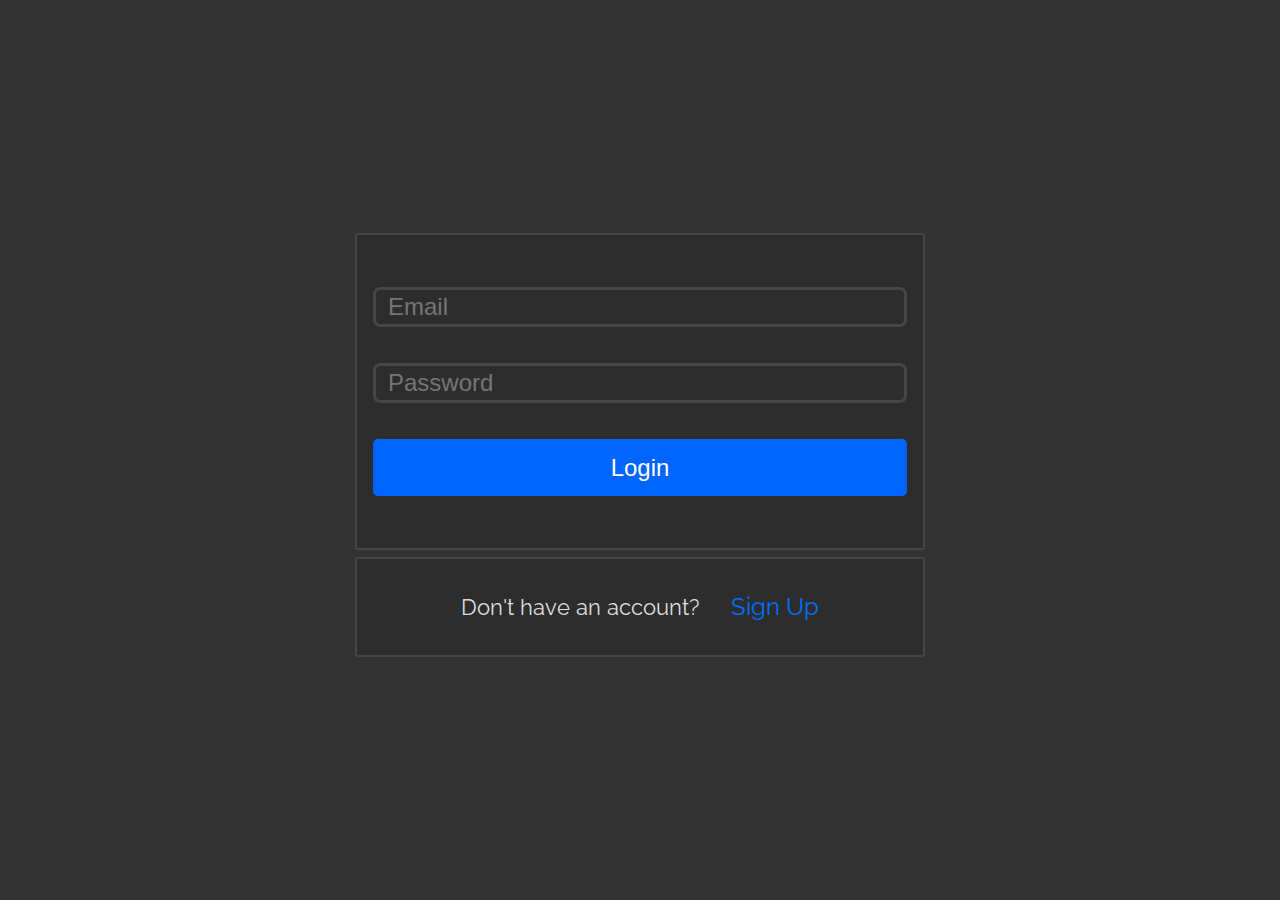
<file: sign-in.html>
<!DOCTYPE html>
<html lang="en">

<head>
  <meta charset="UTF-8">
  <meta name="viewport" content="width=device-width, initial-scale=1.0">
  <title>Sign in</title>
  <link rel="stylesheet" href="styles/sign-in.css">
  <script src="styles/icons/icons-style.js"></script>
</head>

<body>
  <div class="message-container">
    <div class="message fetch-error">
      <p class="fetch-err">Login failed. Please try again later!</p>
    </div>
    <div class="message success-submit">
      <p class="success-submit">Login successful</p>
    </div>
    <div class="message incorrect">
      <p class="incorrect">Incorrect email or password!</p>
    </div>
  </div>
  <div class="form">
    <form action="home.html">
      <div class="elem-container email">
        <input class="email" id="email" placeholder="Email" type="email" required>
      </div>
      <div class="elem-container password">
        <input class="password" id="password" placeholder="Password" type="password"
          pattern="^(?=.*[a-z])(?=.*[A-Z])(?=.*\d)[a-zA-Z\d]{8,16}$" required>
        <button type="button" class="check-pass">
          <i class='far fa-eye'></i>
        </button>
      </div>
      <div class="elem-container btn-container">
        <button class="submit-btn" type="submit">Login</button>
      </div>
    </form>
  </div>
  <div class="sign-up sign-in">
    <span class="sign-up sign-in">Don't have an account?</span>
    <a href="sign-up.html" class="sign-up sign-in">Sign Up</a>
  </div>
  <script src="scripts/sign-in.js"></script>
</body>

</html>
</file>
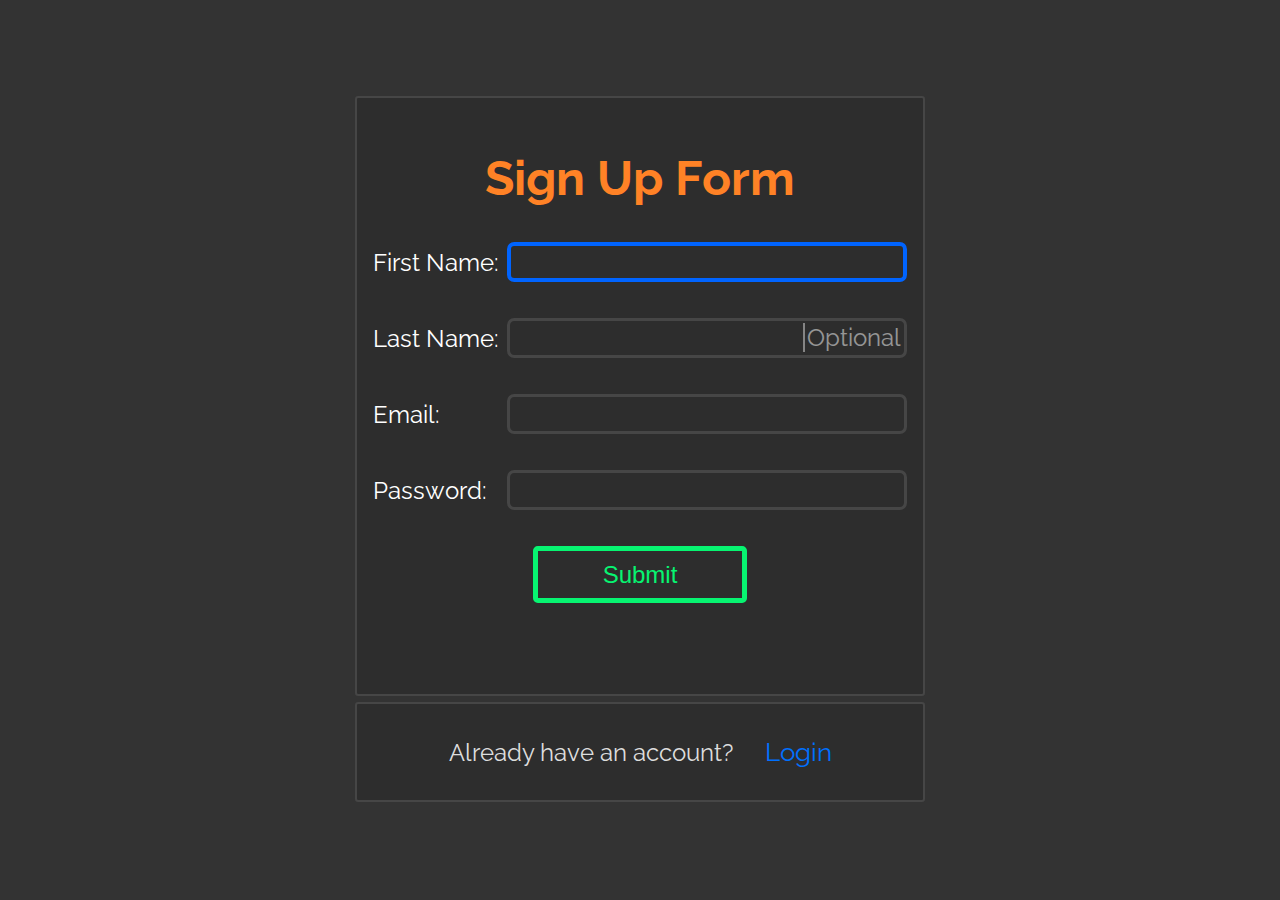
<file: sign-up.html>
<!DOCTYPE html>
<html lang="en">

<head>
  <meta charset="UTF-8">
  <meta name="viewport" content="width=device-width, initial-scale=1.0">
  <title>Sign up</title>
  <link rel="stylesheet" href="styles/sign-up.css">
  <script src="styles/icons/icons-style.js"></script>
</head>

<body>
  <div class="submit-error">
    <p class="submit-error">Fill the form correctly!</p>
    <button type="button" class="close">
      <i class="fas fa-chevron-circle-down" title="hide error"></i>
    </button>
  </div>
  <div class="submit-success">
    <p class="submit-success">
      Submit is done successfully<i class='fas fa-user-check'></i>
    </p>
  </div>
  <div class="msg api email-fetch-err">
    <p class="api email-fetch-err">
      We're having some difficulties at the moment...<br>Please try again later!
    </p>
  </div>
  <div class="msg duplicate-email-err">
    <p class="duplicate-email-err">
      This email is already registered
    </p>
  </div>
  <div class="msg api data-post-err">
    <p class="api data-post-err">
      Sorry, your info registration is not possible at the moment<br>Please try again later!
    </p>
  </div>
  <div class="form">
    <form action="sign-in.html">
      <div class="elem-container form-header">
        <h1 class="header">Sign Up Form</h1>
      </div>
      <div class="elem-container first-name">
        <label for="first-name">First Name:</label>
        <input class="first-name" id="first-name" type="" minlength="3" maxlength="30" pattern="[a-zA-Z\s]+" required
          autofocus>
      </div>
      <div class="elem-container last-name">
        <label for="last-name">Last Name:</label>
        <input class="last-name" id="last-name" type="text" minlength="3" pattern="[a-zA-Z\s]+" maxlength="50">
        <span class="optional">Optional</span>
      </div>
      <div class="elem-container email">
        <label for="email">Email:</label>
        <input class="email" id="email" type="email" required>
      </div>
      <div class="elem-container password">
        <label for="password">Password:</label>
        <input class="password" id="password" type="password" pattern="^(?=.*[a-z])(?=.*[A-Z])(?=.*\d)[a-zA-Z\d]{8,16}$"
          required>
        <button type="button" class="check-pass">
          <i class='far fa-eye'></i>
        </button>
      </div>
      <div class="elem-container btn-container">
        <button class="submit-btn" type="submit">Submit</button>
      </div>
    </form>
  </div>
  <div class="sign-in sign-up">
    <span class="sign-in sign-up">Already have an account?</span>
    <a href="sign-in.html" class="sign-in sign-up">Login</a>
  </div>
  <script src="scripts/sign-up.js"></script>
</body>

</html>
</file>
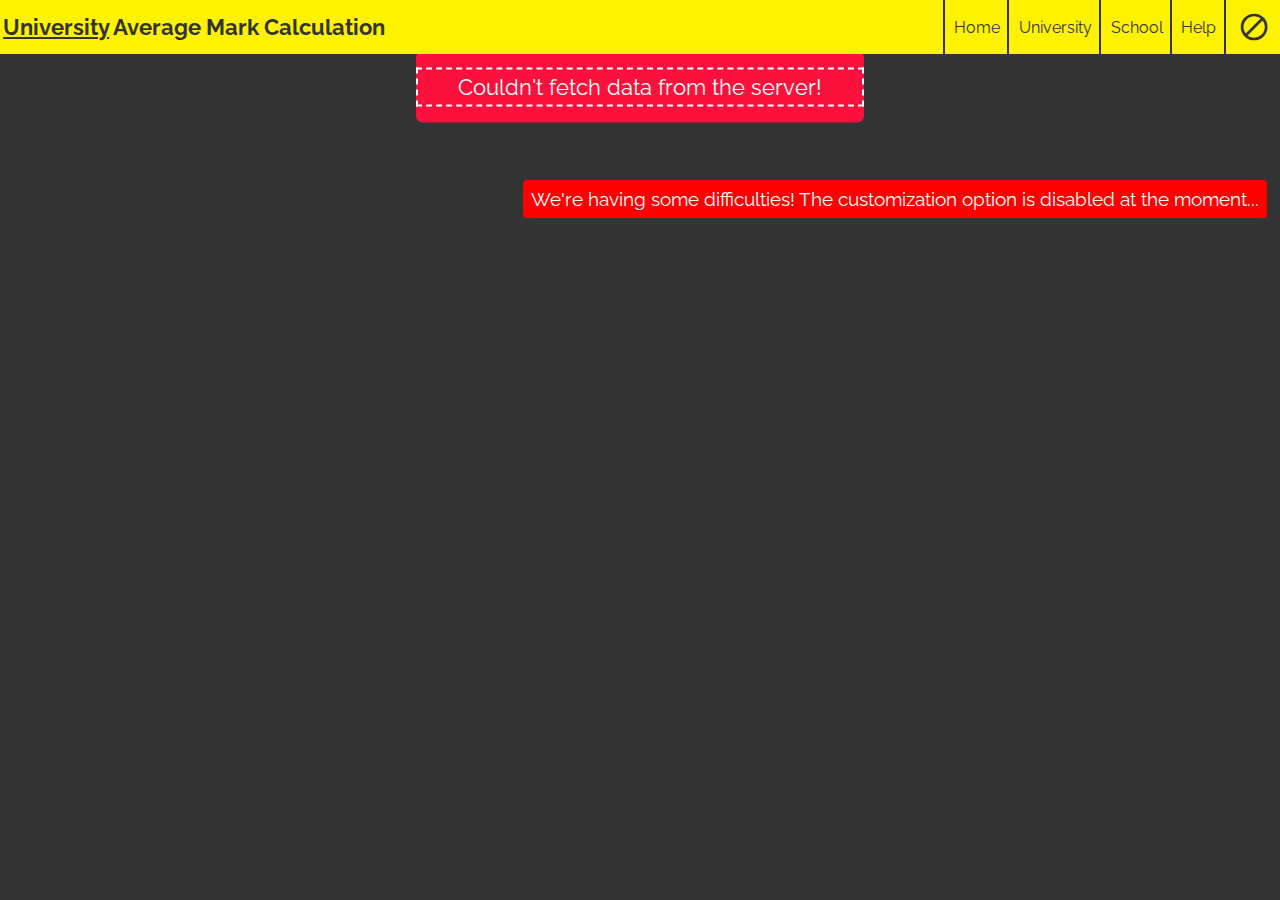
<file: university.html>
<!DOCTYPE html>
<html lang="en">

<head>
  <meta charset="UTF-8">
  <meta name="viewport" content="width=device-width, initial-scale=1.0">
  <title>University page</title>
  <link rel="stylesheet" href="styles/university.css">
  <link href="https://fonts.googleapis.com/icon?family=Material+Icons" rel="stylesheet">
  <script src="styles/icons/icons-style.js"></script>
</head>

<body>
  <div class="header">
    <header>
      <section class="navbar">
        <nav>
          <div class="navbar-container">
            <div class="logo">
              <h1>
                <span class="university-header">University</span> Average Mark Calculation
              </h1>
            </div>
            <div class="register" hidden>
              <ul class="nav-list" id="register">
                <li title="sign-in" class="sign-in">
                  <a href="sign-in.html">
                    <i class='fas fa-user-check'></i>Sign-in
                  </a>
                </li>
                <li title="sign-up" class="sign-up">
                  <a href="sign-up.html">
                    <i class='fas fa-user'></i>Sign-up
                  </a>
                </li>
              </ul>
            </div>
            <div class="exit" hidden>
              <ul class="nav-list">
                <li title="log out" class="exit">
                  <button class="exit">
                    <i class="material-icons exit">exit_to_app</i>
                  </button>
                </li>
              </ul>
            </div>
            <div class="menu">
              <ul class="nav-list" id="menu">
                <li title="home">
                  <a href="home.html">
                    <i class='fas fa-home'></i>Home
                  </a>
                </li>
                <li class="active" title="university mark calculation">
                  <a href="university.html">
                    <i class='fas fa-graduation-cap'></i>University
                  </a>
                </li>
                <li title="school mark calculation">
                  <a href="school.html">
                    <i class='fas fa-school'></i>School
                  </a>
                </li>
                <li title="more information about this page">
                  <a href="help.html" target="_blank">
                    <i class='far fa-question-circle'></i>Help
                  </a>
                </li>
                <li title="customization">
                  <div class="dropdown-menu">
                    <button class="dropdown-btn">
                      <i class="material-icons dropdown">view_headline
                      </i>
                    </button>
                    <div class="dropdown-container">
                      <div class="select dark customize-menu">

                        <input data-customize="theme" value="Theme" class="option dark customize" readonly />
                        <div hidden class="theme-container">
                          <input data-theme="dark" value="Dark" class="option dark theme" readonly />
                          <span class="pos dark-color">
                            <i class='fas fa-check-double dark-color colors'></i>
                          </span>

                          <input data-theme="light" value="Light" class="option dark theme" readonly />
                          <span class="pos light-color">
                            <i class='fas fa-check-double light-color colors'></i>
                          </span>
                        </div>

                        <input data-customize="navbar-color" value="Menu Color" class="option dark customize"
                          readonly />
                        <div hidden class="menu-color-container">
                          <input data-color="yellow" value="Yellow" class="option dark color" readonly />
                          <span class="pos yellow-color">
                            <i class='fas fa-check-double yellow-color colors'></i>
                          </span>

                          <input data-color="purple" value="Purple" class="option dark color" readonly />
                          <span class="pos purple-color">
                            <i class='fas fa-check-double purple-color colors'></i>
                          </span>

                          <input data-color="blue" value="Blue" class="option dark color" readonly />
                          <span class="pos blue-color">
                            <i class='fas fa-check-double blue-color colors'></i>
                          </span>

                          <input data-color="red" value="Red" class="option dark color" readonly />
                          <span class="pos red-color">
                            <i class='fas fa-check-double red-color colors'></i>
                          </span>
                        </div>

                      </div>
                    </div>
                  </div>
                </li>
              </ul>
            </div>
          </div>
        </nav>
      </section>
      <section class="user-log">
        <div class="customize-failed">
          <p class="customize-failed">
            <!-- Error message -->
          </p>
        </div>
        <div class="fail logout-failed">
          <p class="fail logout-failed">Account logout is not possible at the moment!</p>
        </div>
        <div class="fail login-fetch-err">
          <p class="fail login-fetch-err">Couldn't fetch data from the server!</p>
        </div>
        <div class="logout-process">
          <p class="logout-process">
            Logging out...
          </p>
        </div>
        <div class="not-logged-in">
          <div class="login-container">
            <span class="not-logged-in">To use website features you need to login first.</span>
            <a href="sign-in.html" class="not-logged-in" title="sign-in here">
              Login Here
            </a>
          </div>
        </div>
      </section>
      <section class="question">
        <div class="question-container">
          <div class="question">
            <h2 class="start">Ready to calculate your university average mark?</h2>
            <button class="start" title="calculate average mark">Let's Do It!</button>
          </div>
        </div>
      </section>
    </header>
    <div class="post post-err">
      <p class="post post-err">Your average mark couldn't be saved successfully!</p>
    </div>
    <div class="post post-success">
      <p class="post post-success">Your average mark was saved successfully!</p>
    </div>
  </div>

  <div class="row page-content">
    <main>
      <div class="main-container">
        <section class="calculate">
          <div class="calculate">
            <div class="top">
              <button class="add" title="add a lesson">Add New Lesson</button>
            </div>
            <div class="forms">
              <!-- New Forms -->
            </div>
            <div class="bottom">
              <button class="calculate-average" title="ready to calculate?">Calculate Average Mark</button>
              <div class="output">
                <progress hidden class="calculate" max="1" value="0"></progress>
                <p hidden class="output-text">calculating...</p>
              </div>
            </div>
          </div>
        </section>
        <section class="result">
          <div class="result">
            <p class="result">
              <span class="result first">Your</span>
              <span class="result second">Average</span>
              <span class="result third">Mark:</span>
              <span class="result final"></span>
            </p>
          </div>
        </section>
        <section class="again">
          <div class="again-container">
            <a href="university.html" class="again">Calculate Another Average</a>
          </div>
        </section>
      </div>
    </main>
    <aside>
      <div class="sidebar">
        <div class="tips">
          <ul class="tips-list">
            <li class="tip-top">
              <h3>Tips!</h3>
            </li>
            <li>
              <i class='fas fa-exclamation-triangle'></i>
              Don't leave any fields empty to calculate your average score!
            </li>
            <li>
              <i class='fas fa-exclamation-triangle'></i>
              Lesson title value cannot be less than 3 characters!
            </li>
            <li>
              <i class='fas fa-exclamation-triangle'></i>
              Lesson mark value should be a numeric value between 1-20!
            </li>
            <li>
              <i class='fas fa-exclamation-triangle'></i>
              Lesson unit value should be a numeric value between 1-5!
            </li>
            <li>
              <i class='fas fa-exclamation-triangle'></i>
              Instead of zero number value for mark input use "1"!
            </li>
            <li class="tip-bottom">
              <h4>Don't forget to <span class="save-tip">save</span> changes for each form!</h4>
            </li>
          </ul>
        </div>
      </div>
    </aside>
  </div>

  <div class="footer">
    <footer>
      <div class="author">
        <p class="author">
          Author: sina vahabi
        </p>
      </div>
      <div class="date">
        <p class="date">
          <!-- Date -->
        </p>
      </div>
    </footer>
  </div>

  <script src="scripts/customize.js"></script>
  <script src="scripts/login-check.js"></script>
  <script src="scripts/main.js"></script>
</body>

</html>
</file>
<file: styles/style.css>
@import url("https://fonts.googleapis.com/css?family=Raleway:wght@100;200;300;400;500;600;700;800;900");

* {
  margin: 0;
  padding: 0;
}

body {
  font-family: Raleway, sans-serif;
  height: 4300px;
}

div.message {
  color: #fff;
  position: absolute;
  z-index: 1;
  right: 0;
  font-size: 1.6rem;
  margin: .2rem 1rem;
}

p.message {
  display: inline-block;
}

#app {
  position: fixed;
  top: 0;
  left: 0;
  width: 100%;
  height: 100%;
}

.fixed-section {
  position: fixed;
  top: 0;
  bottom: 0;
  left: 0;
  right: 0;
  z-index: 1;
}

.firstpage {
  background: #ff285a;
  z-index: 2;
}

.secondpage {
  background: #66dc16;
}

.thirdpage {
  transform: translate3d(0, 100vh, 0);
  background: #231f20;
  padding-top: 50px;
}

.thirdpage .title {
  display: flex;
  align-items: center;
  justify-content: center;
  font-size: 2vw;
}

.thirdpage .imgs {
  margin: 100px 0;
  position: relative;
}

.img {
  position: absolute;
  display: block;
  top: 10vw;
}

.img1 {
  width: 80%;
  height: 80vh;
  border-radius: .5em;
}

.img2 {
  left: calc(62vw - 50px);
  top: -3vw;
  width: 35vw;
  height: 50vh;
  border-radius: .5em;
}

.thirdpage .title h2 {
  color: #c2c2c2;
}

.background,
.middleground,
.foreground {
  position: absolute;
  top: 0;
  bottom: 0;
  left: 0;
  right: 0;
}

.bg-block {
  background: #00c3ff;
  position: absolute;
  bottom: -10vh;
  left: 0;
  width: 100%;
  height: 40vh;
  transform: skewY(-2deg);
}

.mg-block {
  background: rgb(0, 255, 135);
  position: absolute;
  bottom: -45vh;
  left: -30vw;
  width: 100%;
  height: 40vh;
  transform: skewY(40deg);
}

.fg-block {
  background: #835acd;
  position: absolute;
  bottom: -45vh;
  left: 0;
  width: 100%;
  height: 60vh;
  transform: skewY(-20deg);
}

.heading {
  position: absolute;
  font-size: 5vw;
  left: 26vw;
  bottom: 26vw;
}

.firstpage h1 {
  color: #f4f4f4;
}

.secondpage h1 {
  color: #fdeabf;
  transform: scale(1.35);
}

.secondpage h1 span {
  display: inline-block;
}

.bottom-sect {
  height: 1000px;
}

.progress-line {
  position: absolute;
  width: 2px;
  background: red;
  height: 100%;
  left: 5vw;
  top: 0;
  transform: translate3d(0, -100%, 0);
  z-index: 0;
}

div.aside-home-link {
  background-color: #00c3ff;
  width: 50%;
  height: 400px;
  margin: 0 0 0 auto;
  transform: rotate(30deg) translate(305px, 130px);
  min-width: 400px;
}

div.main-page {
  position: relative;
  width: 100%;
  margin: 1rem auto;
}

a.home {
  position: absolute;
  left: 40%;
  right: 48%;
  top: 15rem;
  min-width: 77px;
  text-decoration: none;
  font-size: 2rem;
  padding: 2rem;
  background-color: #00c3ff;
  border-radius: .2em;
  color: #fff;
  border: 2px solid transparent;
}

a.home:hover {
  border: 2px solid #00c3ff;
  color: #00c3ff;
  background-color: transparent;
}

a.home:active {
  border: 2px solid #0070ff;
  color: #0070ff;
  background-color: transparent;
}

/* Responsive styles */
@media screen and (max-width: 1200px) {
  .heading {
    bottom: 30vw;
  }

  .bg-block {
    bottom: -13vh;
  }

  .mg-block {
    left: -23vw;
  }

  .fg-block {
    bottom: -48vh;
  }

  span.average {
    color: #835acd;
    background-color: #f4f4f4;
    border-radius: .2em;
  }

  .img1 {
    height: 70vh;
  }
}

@media screen and (max-width: 998px) {
  .heading {
    bottom: 36vw;
  }

  .bg-block {
    bottom: -15vh;
  }

  .mg-block {
    left: -20vw;
  }

  .fg-block {
    bottom: -50vh;
  }

  .img1 {
    height: 60vh;
  }

  .img2 {
    left: calc(50vw - 100px);
    top: 60vw;
    width: 60vw;
    height: 40vh;
    z-index: -1;
  }
}

@media screen and (max-width: 768px) {
  .heading {
    bottom: 44vw;
  }

  .bg-block {
    bottom: -20vh;
  }

  .mg-block {
    bottom: -40vh;
  }

  .fg-block {
    bottom: -57vh;
  }

  .img1 {
    height: 50vh;
  }

  .img2 {
    height: 35vh;
  }
}

@media screen and (max-width: 576px) {
  .heading {
    bottom: 30%;
  }

  .bg-block {
    bottom: -18vh;
  }

  .mg-block {
    bottom: -33vh;
  }

  .fg-block {
    bottom: -51vh;
  }

  .img1,
  .img2 {
    width: 100%;
    height: auto;
  }

  .img1 {
    float: left;
  }

  .img2 {
    float: right;
    left: 0;
    margin-top: 2rem;
  }

  a.home {
    left: 36%;
    right: 47%;
    padding: .5rem;
  }
}
</file>
<file: styles/help.css>
@media (max-width: 576px) {
  .carousel {
      display: flex;
      order: 1;
    }
}

a {
  text-decoration: none;
}

a.active {
  color: white;
}

#profile {
  border-radius: 50%;
  width: 4em;
  height: 4em;
}

#profile:hover {
  cursor: pointer;
}

.header {
  font-size: 30px;
  font-weight: 400;
  color: aliceblue;
}

a.header:hover {
  color: blue;
}

li:hover {
  color: white;
  background-color: #eef0f1;
  cursor: pointer;
}

li.list-head:hover {
  cursor: default;
}

.badge {
  font-family: "Fira Code";
}

.python {
  background-color: blueviolet;
}

.paragraph {
  width: 100%;
  border: 2px solid black;
  border-radius: 5px;
}

#head2 {
  font-size: 23px;
}

#head3 {
  font-size: 20px;
}

.JS,
.HTML,
.CSS {
  border-radius: 5px;
}

.CSS {
  background-color: slateblue;
}

#text-header,
#text-footer {
  border-radius: 5px;
}
</file>
<file: styles/home.css>
/* Home page styles */
@import url("navbar.css");

main#main {
  margin-top: 8%;
  display: none;
}

.container {
  min-height: 88vh;
}

/* Sidebar menu styles */
div.sidebar-menu {
  width: 13%;
  min-width: 247px;
  font-size: 1.2em;
  background-color: #000420;
  padding-top: 10%;
  border-right: 1px solid #ddd;
  position: fixed;
  z-index: 1;
  top: 0;
  left: 0;
  bottom: 0;
  transform: translateX(-100%);
  transition: transform 1s ease;
}

ul.sidebar-list {
  margin: 1rem 0;
  list-style-type: none;
}

ul.sidebar-list li {
  border-bottom: 1px solid #ddd;
  padding: .8rem .7rem;
}

ul.sidebar-list li:not(.sidebar-title)::before {
  content: "\f005";
  font-family: 'Font Awesome 5 Free';
  font-weight: 900;
  margin-right: .4em;
  color: #0070ff;
}

ul.sidebar-list li.sidebar-title {
  font-weight: bold;
  font-size: 1.4rem;
}

ul.sidebar-list li.sidebar-title::before {
  content: "\f06a";
  font-family: 'Font Awesome 5 Free';
  font-weight: 900;
  margin-right: .4em;
  color: rgb(255, 198, 12);
}

ul.sidebar-list li:last-of-type {
  border-bottom: none;
}

span.here a {
  text-decoration: underline;
  color: #0070ff;
}

/* Sidebar menu aside button styles */
div.btn-container {
  position: absolute;
  top: 250px;
  left: 238px;
  z-index: -1;
}

button.sidebar-btn {
  background-color: #000420;
  padding: .8rem;
  border-radius: 50%;
  border: 2px solid #ddd;
  border-left: 2px solid transparent;
}

button.sidebar-btn:hover {
  cursor: pointer;
  background-color: #464646;
}

i.fa-angle-double-right,
i.fa-angle-double-left {
  color: #fff;
  font-size: 1rem;
}

/* main content styling */
.main-container {
  font-family: Arial;
  width: 80%;
  margin: 0 auto;
  display: flex;
  flex-wrap: wrap;
  justify-content: space-around;
  align-items: start;
}

/* Result containers style */
.result-container {
  height: auto;
  width: 40%;
  border: 3px solid #ddd;
  border-radius: .2em;
}

/* Each result header styles */
h2.h2-title {
  font-size: 1.8rem;
  padding: .6em 0;
  margin: .3rem 0;
  text-align: center;
  border-bottom: thick solid #ddd;
}

h2.university-title {
  color: rgb(0, 255, 106);
}

h2.school-title {
  color: slateblue;
}

main.main {
  min-height: 300px;
  position: relative;
}

/* Each result list styles */
ul.scores-list {
  list-style-type: none;
  margin: 1.1em 0;
}

ul.scores-list li {
  margin: .3em;
  font-size: 1.3rem;
  display: flex;
  justify-content: space-around;
  align-items: center;
  flex-wrap: wrap;
}

ul.scores-list li:not(.list-title, .empty)::before {
  content: "\f138";
  font-family: 'Font Awesome 5 Free';
  font-weight: 900;
  margin-right: .4em;
}

ul.school-scores li:not(.list-title, .empty)::before {
  color: slateblue;
}

ul.university-scores li:not(.list-title, .empty)::before {
  color: rgb(0, 255, 106);
}

li.list-title {
  margin-bottom: .6em !important;
  font: italic bold 1.5rem Raleway !important;
}

ul.scores-list li.empty {
  display: none;
  border: 2px solid #ff7800;
  color: #ff7800;
  border-radius: .2em;
  padding: .2em .4em;
  text-align: center;
}

ul.scores-list li.list-title.intro {
  display: none;
}

ul.scores-list div.flex {
  display: flex;
  font-size: 1.1rem;
  font-style: normal;
}

ul.scores-list div.title {
  flex-grow: 14;
}

ul.scores-list div.mark {
  flex-grow: 1;
}

ul.scores-list div.count {
  flex-grow: 1;
}

ul.scores-list div.flex p {
  margin: auto;
}

input.items-title {
  background-color: transparent;
  color: #858585;
  border: none;
  border-bottom: 2px solid transparent;
  padding: .4rem .2rem;
  font-size: 1.3rem;
  outline: none;
  width: 90%;
}

input.items-title:hover {
  cursor: pointer;
  background-color: rgb(117, 191, 255);
  border-bottom: 2px solid transparent;
  border-radius: .2em;
}

input.items-title:focus {
  cursor: text;
  border-bottom: 2px solid #2bafff;
  background-color: transparent;
  border-radius: 0;
}

h4.score-title {
  width: 45%;
}

p.score-number,
span.counter {
  text-align: center;
  border-radius: .2em;
  color: #333;
  padding: .4rem .2rem;
}

p.score-number {
  width: 20%;
  background-color: rgb(117, 191, 255);
}

span.counter {
  width: 10%;
}

main.university span.counter {
  background-color: rgb(0, 255, 106);
}

main.school span.counter {
  background-color: slateblue;
}

span.counter i {
  font-size: .9rem;
}

/* Loading and error messages styles */
div.err-container {
  position: relative;
}

div.fetch-error {
  background-color: #ff1a45;
  border-radius: 1rem;
  padding: 1.5rem 0 .5rem 0;
  display: flex;
  justify-content: center;
  align-items: center;
  position: absolute;
  width: 100%;
  bottom: 45px;
  z-index: 0;
  font-size: 1.5rem;
  transition: bottom 1.5s ease;
}

button.close-err {
  border: none;
  background-color: transparent;
  margin-left: .7rem;
  border-radius: .3em;
}

button.close-err:hover {
  background-color: #ff5081;
}

i.close {
  color: #fff;
  margin-top: .3rem;
}

div.response-message {
  position: absolute;
  top: 100px;
  left: 6px;
  text-align: center;
  color: #fff;
  width: 98%;
  margin: .7rem auto 0 auto;
  border-radius: .2em;
  padding: .2em 0;
  font-size: 1.4rem;
}

div.loading-message-school,
div.loading-message-university {
  background-color: #2bafff;
}

div.error-message {
  background-color: #ff1a45;
}

/* Activity button style */
button.activity {
  font-size: 1.2rem;
  border-radius: .2em;
  padding: .7rem;
  margin: 1rem 0;
  background-color: #0070ff;
  color: white;
  border: 2px solid transparent;
  position: absolute;
  bottom: 0;
  left: 38%;
  right: 37%;
  opacity: 1;
  transition: opacity 1s ease;
}

button.activity:hover {
  cursor: pointer;
  background-color: #00b7ff;
}

button.activity:active {
  border: 2px solid #0070ff;
  color: #0070ff;
  background-color: transparent;
}

/* API response messages styles */
div.msg {
  padding: .7rem .5rem;
  border-radius: 1rem;
  font-size: 1.2rem;
}

div.wait-message {
  width: 22%;
  background-color: #2298ff;
  margin-top: .5rem;
  float: right;
  text-align: left;
  transform: translateX(100%);
  transition: transform 1s ease-in-out;
}

p.wait-text::before,
p.school-update-err::before,
p.university-update-err::before,
p.school-update::after,
p.university-update::after {
  font-family: 'Font Awesome 5 Free';
  font-weight: 900;
  color: #fff;
}

p.wait-text::before,
p.school-update-err::before,
p.university-update-err::before {
  content: "\f06a";
  margin-right: .4em;
}

div.school-update,
div.university-update {
  width: 24%;
  background-color: #1fc168;
  margin-top: .1rem;
  position: relative;
  z-index: 2;
  float: left;
  text-align: right;
  transform: translateX(-100%);
  transition: transform 1s ease-in-out;
}

div.university-update {
  clear: left;
}

div.school-update-err,
div.university-update-err {
  width: 26%;
  background-color: #fca400;
  margin-top: .1rem;
  float: right;
  text-align: left;
  clear: right;
  transform: translateX(100%);
  transition: transform 1s ease-in-out;
}

p.school-update::after,
p.university-update::after {
  content: "\f164";
  margin-left: .4em;
}

/* Each result footer style */
footer.result-footer {
  border-top: 2px dashed #ddd;
  padding: .6rem;
  font-size: 1.2rem;
  display: none;
  line-height: 1.7rem;
  font-style: italic;
}

footer.result-footer::first-line {
  color: #0070ff;
  font-style: normal;
  font-size: 1.35rem;
}

/* List theme styles */
div.sidebar-menu.light {
  background-color: #ddd;
  color: #333;
  border-right: 1px solid #333;
}

ul.sidebar-list li.light {
  border-bottom: 1px solid #333;
}


button.sidebar-btn.light {
  background-color: #ddd;
  border: 2px solid #333;
  border-left: 2px solid transparent;
}

button.sidebar-btn.light:hover {
  background-color: #fff;
}

i.fa-angle-double-right.light,
i.fa-angle-double-left.light {
  color: #333;
}

.result-container.light {
  border: 3px solid #333;
}

h2.h2-title.light {
  border-bottom: thick solid #333;
}

footer.result-footer.light {
  border-top: 2px dashed #333;
}

p.wait-text.light::before,
p.school-update-err.light::before,
p.university-update-err.light::before,
p.school-update.light::after,
p.university-update.light::after {
  color: #333;
}

/* Responsive styles */
@media screen and (max-width: 1200px) {
  div.fetch-error {
    font-size: 1.2rem;
    padding: 1.2rem 0 .4rem 0;
    bottom: 75px;
  }

  i.close,
  div.response-message {
    font-size: 1.2rem;
  }

  div.sidebar-menu {
    min-width: 220px;
    font-size: 1.1em;
  }

  div.btn-container {
    top: 265px;
    left: 213px;
  }

  button.sidebar-btn {
    padding: .6rem;
  }

  h2.h2-title {
    font-size: 1.5rem;
  }

  li.list-title {
    font: italic bold 1.3rem Raleway !important;
  }

  ul.scores-list div.flex {
    font-size: .9rem;
  }

  ul.scores-list li,
  input.items-title,
  div.msg {
    font-size: 1.1rem;
  }

  span.counter i {
    font-size: .7rem;
  }

  button.activity {
    left: 36%;
    right: 27%;
    font-size: 1rem;
    padding: .5rem;
  }

  footer.result-footer::first-line {
    color: unset;
    font-size: 1rem;
  }

  footer.result-footer {
    font-size: .9rem;
    line-height: 1.4rem;
    font-style: normal;
  }

  div.wait-message,
  div.school-update,
  div.university-update {
    width: 36%;
  }

  div.school-update-err,
  div.university-update-err {
    width: 42%;
  }
}

@media screen and (max-width: 998px) {

  div.fetch-error,
  div.response-message,
  div.msg {
    font-size: 1rem;
  }

  div.fetch-error {
    font-size: 1.1rem;
    padding: 1.1rem 0 .4rem 0;
    bottom: 60px;
  }

  i.close,
  ul.scores-list div.flex {
    font-size: 1.1rem;
  }

  div.sidebar-menu {
    min-width: 180px;
    font-size: 1em;
  }

  ul.sidebar-list li.sidebar-title {
    font-size: 1.15rem;
  }

  div.btn-container {
    top: 281px;
    left: 173px;
  }

  button.sidebar-btn {
    padding: .5rem;
  }

  button.sidebar-btn i.fa-angle-double-left,
  footer.result-footer::first-line {
    font-size: .9rem;
  }

  .main-container {
    flex-direction: column;
  }

  .result-container {
    width: 90%;
    margin: .5em auto;
  }

  button.activity {
    left: 41%;
    right: 35%;
  }

  footer.result-footer {
    font-size: .8rem;
    line-height: 1.2rem;
  }

  div.wait-message {
    width: 45%;
  }

  div.school-update-err,
  div.university-update-err {
    width: 42%;
  }

  div.school-update,
  div.university-update {
    width: 43%;
  }
}

@media screen and (max-width: 768px) {
  div.fetch-error {
    font-size: .85rem;
  }

  div.fetch-error {
    font-size: .9rem;
    padding: .9rem 0 .3rem 0;
    bottom: 60px;
  }

  i.close,
  div.msg {
    font-size: .9rem;
  }

  div.sidebar-menu {
    min-width: 150px;
    font-size: .9em;
  }

  ul.sidebar-list li.sidebar-title {
    font-size: 1.1rem;
  }

  div.btn-container {
    top: 263px;
    left: 144px;
  }

  button.sidebar-btn {
    padding: .4rem;
  }

  button.sidebar-btn i.fa-angle-double-left {
    font-size: .8rem;
  }

  div.response-message {
    font-size: .85rem;
  }

  button.activity {
    left: 41%;
    right: 30%;
    font-size: 0.9rem;
    padding: .45rem;
  }

  div.wait-message,
  div.school-update,
  div.university-update {
    width: 52%;
  }

  div.school-update-err,
  div.university-update-err {
    width: 58%;
  }
}

@media screen and (max-width: 576px) {
  div.fetch-error {
    font-size: .7rem;
    padding: .6rem 0 .2rem 0;
    bottom: 72px;
  }

  i.close,
  div.response-message {
    font-size: .7rem;
  }

  h2.h2-title {
    font-size: 1.2rem;
  }

  li.list-title {
    font: italic bold 1.1rem Raleway !important;
  }

  ul.scores-list div.flex,
  footer.result-footer::first-line,
  div.msg {
    font-size: .8rem;
  }

  ul.scores-list li,
  input.items-title {
    font-size: .9rem;
  }

  span.counter i {
    font-size: .5rem;
  }

  button.activity {
    left: 42%;
    right: 42%;
    font-size: 0.8rem;
    padding: .3rem;
  }

  footer.result-footer {
    font-size: .7rem;
    line-height: 1rem;
  }

  div.wait-message,
  div.school-update-err,
  div.university-update-err,
  div.school-update,
  div.university-update {
    width: 40%;
  }
}
</file>
<file: styles/school.css>
@import url("navbar.css");
@import url("main.css");

/* School page specific styles */
h1 {
  font-size: 1.4rem;
}

h1 span.school-header {
  text-decoration: underline;
}

h2.start {
  color: slateblue;
}

button.start {
  background-color: slateblue;
}

button.start:hover {
  background-color: rgb(125, 165, 234);
}

button.start:active {
  border: 2px solid slateblue;
  color: slateblue;
  background-color: transparent;
}

/* Valid and error icons coordinates */
i.school-title-error,
i.school-title-valid {
  left: 340px;
}

i.school-mark-error,
i.school-mark-valid {
  left: 234px;
}

/* Responsive styles */
@media screen and (max-width: 1900px) {

  i.fa-exclamation-circle,
  i.fa-check-circle {
    bottom: 10px;
  }

  i.school-title-error,
  i.school-title-valid {
    left: 301px;
  }

  i.school-mark-error,
  i.school-mark-valid {
    left: 210px;
  }
}

@media screen and (max-width: 1200px) {
  .navbar-container h1 {
    font-size: 1.3rem;
  }

  i.fa-exclamation-circle,
  i.fa-check-circle {
    bottom: 9px;
  }

  i.school-title-error,
  i.school-title-valid {
    left: 249px;
  }

  i.school-mark-error,
  i.school-mark-valid {
    left: 165px;
  }
}

@media screen and (max-width: 998px) {
  .navbar-container h1 {
    font-size: 1.2rem;
  }

  i.fa-exclamation-circle,
  i.fa-check-circle {
    font-size: 1.1rem;
    bottom: 11px;
  }

  i.school-title-error,
  i.school-title-valid {
    left: 244px;
  }

  i.school-mark-error,
  i.school-mark-valid {
    left: 159px;
  }
}

@media screen and (max-width: 768px) {
  .navbar-container h1 {
    font-size: 1.1rem;
  }

  i.fa-exclamation-circle,
  i.fa-check-circle {
    font-size: 1rem;
    bottom: 8px;
  }

  i.school-title-error,
  i.school-title-valid {
    left: 188px;
  }

  i.school-mark-error,
  i.school-mark-valid {
    left: 128px;
  }
}

@media screen and (max-width: 576px) {
  .navbar-container h1 {
    font-size: .9rem;
  }

  i.fa-exclamation-circle,
  i.fa-check-circle {
    font-size: .9rem;
    bottom: 8px;
  }

  i.school-title-error,
  i.school-title-valid {
    left: 176px;
  }

  i.school-mark-error,
  i.school-mark-valid {
    left: 99px;
  }
}

@media screen and (max-width: 365px) {

  i.fa-exclamation-circle,
  i.fa-check-circle {
    bottom: 8px;
  }

  i.school-title-error,
  i.school-title-valid {
    left: 111px;
  }

  i.school-mark-error,
  i.school-mark-valid {
    left: 31px;
  }
}
</file>
<file: styles/sign-in.css>
@import url("register.css");

/* Sign-in page main styles */
div.form {
  min-height: 300px;
  margin: 12.5% auto .5% auto;
}

input {
  width: 100%;
}

/* Button styles */
button.submit-btn {
  width: 100%;
  background-color: #0064ff;
  color: #fff;
  border: thick solid transparent;
}

button.submit-btn:hover {
  background-color: #22b3fb;
}

button.submit-btn:active {
  background-color: transparent;
  color: #0064ff;
  border: thick solid #0064ff;
}

span.sign-up {
  font-size: 1.4rem;
}

a.sign-up {
  font-size: 1.5rem;
}

/* Messages styles */
div.message-container {
  display: flex;
  justify-content: space-around;
  align-items: center;
  flex-wrap: wrap;
}

div.message {
  opacity: 0;
  cursor: default;
  display: flex;
  justify-content: center;
  align-items: center;
  flex-wrap: wrap;
  padding: .5em .2em;
  margin: 1rem;
  border-radius: .2em;
  font-size: 1.2rem;
  transition: opacity 1s ease;
}

div.fetch-error {
  background-color: #ff183e;
  flex-grow: 2;
}

div.incorrect {
  background-color: #ff183e;
  flex-grow: 2;
}

div.fetch-error::before,
div.incorrect::before {
  content: "\f06a";
  font-family: "Font Awesome 5 Free";
  font-weight: 900;
  color: #fff;
  margin-right: .3em;
}

div.success-submit {
  background-color: #00a558;
  flex-grow: 3;
}

div.success-submit::after {
  content: "\f046";
  font-family: "Font Awesome 5 free";
  font-weight: 900;
  color: #fff;
  margin-left: .3em;
}

/* Responsive styles */
@media screen and (max-width: 1200px) {
  button.check-pass {
    top: 7px;
    left: 395px;
  }
}

@media screen and (max-width: 998px) {
  div.message {
    font-size: 1.1rem;
    margin: .6rem;
  }

  button.check-pass {
    top: 8px;
    left: 327px;
  }
}

@media screen and (max-width: 768px) {
  div.message-container {
    flex-direction: column;
  }

  div.message {
    width: 90%;
    font-size: 1.05rem;
    margin: .4rem;
  }

  div.form {
    min-width: 320px;
    min-height: 280px !important;
  }

  button.check-pass {
    top: 10px;
    left: 252px;
  }

  span.sign-up {
    font-size: 1.1rem;
  }

  a.sign-up {
    font-size: 1.2rem;
  }
}

@media screen and (max-width: 576px) {
  div.message-container {
    flex-direction: column;
  }

  div.message {
    width: 90%;
    font-size: .9rem;
    margin: .3rem;
  }

  div.form {
    min-width: 320px;
    min-height: 200px !important;
  }

  button.submit-btn {
    border: thick solid transparent !important;
  }

  button.submit-btn:active {
    border: thick solid#0064ff !important;
  }

  button.check-pass {
    top: 4px;
    left: 259px;
  }

  span.sign-up {
    font-size: .9rem;
  }

  a.sign-up {
    font-size: 1rem;
  }

  div.sign-in,
  div.sign-up {
    min-width: 320px;
  }
}
</file>
<file: styles/sign-up.css>
@import url("register.css");

/* Sign-up page main styles */
div.form {
  min-height: 600px;
  margin: 7.5% auto .5% auto;
}

input {
  width: 75%;
}

button.submit-btn {
  width: 40%;
  background-color: transparent;
  color: rgb(7, 244, 113);
  border: thick solid rgb(7, 244, 113);
}

button.submit-btn:hover {
  background-color: rgb(7, 244, 113);
}

button.submit-btn:active {
  background-color: transparent;
  color: rgb(7, 244, 211);
  border: thick outset rgb(7, 244, 211);
}

span.sign-in {
  font-size: 1.5rem;
}

a.sign-in {
  font-size: 1.6rem;
}

/* API error messages */
div.msg {
  background-color: #ff103d;
  font-size: 1.2rem;
  border-radius: 1rem;
  transition: transform 1.5s ease;
}

div.api {
  padding: .3em .2em .3em 1rem;
  float: left;
  transform: translateX(-100%);
}

div.email-fetch-err {
  width: 26%;
}

div.data-post-err {
  width: 32%;
  clear: left;
  margin-top: 5rem;
}

div.duplicate-email-err {
  width: 18%;
  padding: .3em .2em .3em 1rem;
  float: right;
  transform: translateX(100%);
}

div.duplicate-email-err::before {
  content: "\f071";
  font-family: 'Font Awesome 5 Free';
  font-weight: 900;
  color: #fff;
}

p.api {
  text-align: center;
  font-weight: bold;
  font-size: 1.3rem;
}

p.api::first-line {
  font-weight: normal;
  font-size: 1.2rem;
}

p.duplicate-email-err {
  display: inline-block;
}

/* Responsive styles */
@media screen and (max-width: 1500px) {
  div.msg {
    font-size: 1.2rem;
  }

  div.data-post-err,
  div.email-fetch-err {
    width: 25%;
  }

  div.duplicate-email-err {
    width: 35%
  }

  p.api {
    font-size: 1.06rem;
    font-weight: normal;
  }

  p.api::first-line {
    font-size: 1.06rem;
  }
}

@media screen and (max-width: 1200px) {

  div.msg,
  p.api::first-line {
    font-size: 1rem;
  }

  div.api {
    padding: .3em .2em .3em .7rem;
    float: left;
  }

  div.data-post-err,
  div.email-fetch-err {
    width: 30%;
  }

  div.duplicate-email-err {
    width: 35%
  }

  p.api {
    font-size: 1rem;
    font-weight: normal;
  }

  span.sign-in {
    font-size: 1.3rem;
  }

  a.sign-in {
    font-size: 1.4rem;
  }
}

@media screen and (max-width: 998px) {
  div.duplicate-email-err {
    font-size: 1rem;
    width: 35%;
  }

  div.data-post-err,
  div.email-fetch-err {
    width: 25%;
  }

  p.api {
    font-size: .85rem;
    font-weight: normal;
  }

  p.api::first-line {
    font-size: .85rem;
  }

  span.sign-in {
    font-size: 1.2rem;
  }

  a.sign-in {
    font-size: 1.3rem;
  }
}

@media screen and (max-width: 768px) {

  div.msg,
  p.api,
  p.api::first-line {
    font-size: .7rem;
  }

  div.duplicate-email-err {
    width: 35%;
  }

  div.data-post-err,
  div.email-fetch-err {
    width: 26%;
  }

  span.sign-in {
    font-size: 1rem;
  }

  a.sign-in {
    font-size: 1.1rem;
  }
}

@media screen and (max-width: 576px) {

  div.msg,
  p.api,
  p.api::first-line {
    font-size: .55rem;
  }

  div.duplicate-email-err {
    width: 35%;
  }

  div.data-post-err,
  div.email-fetch-err {
    width: 26%;
  }

  span.sign-in {
    font-size: .8rem;
    margin: .3em;
  }

  a.sign-in {
    font-size: .9rem;
    margin: .3em;
  }
}
</file>
<file: styles/university.css>
@import url("navbar.css");
@import url("main.css");

/* University page specific styles */
h1 {
  font-size: 1.4rem;
}

h1 span.university-header {
  text-decoration: underline;
}

h2.start {
  color: rgb(0, 255, 106);
}

button.start {
  background-color: rgb(0, 255, 106);
}

button.start:hover {
  background-color: rgb(0, 255, 166);
}

button.start:active {
  border: 2px solid rgb(0, 255, 106);
  color: rgb(0, 255, 106);
  background-color: transparent;
}

/* Valid and error icons coordinates */
i.title-valid-icon,
i.title-error-icon {
  left: 341px;
}

i.mark-valid-icon,
i.mark-error-icon {
  left: 235px;
}

i.unit-valid-icon,
i.unit-error-icon {
  left: 184px;
}

/* Responsive styles */
@media screen and (max-width: 1900px) {

  i.fa-exclamation-circle,
  i.fa-check-circle {
    bottom: 10px;
  }

  i.title-valid-icon,
  i.title-error-icon {
    left: 299px;
  }

  i.mark-valid-icon,
  i.mark-error-icon {
    left: 209px;
  }

  i.unit-valid-icon,
  i.unit-error-icon {
    left: 159px;
  }
}

@media screen and (max-width: 1200px) {
  .navbar-container h1 {
    font-size: 1.3rem;
  }

  i.fa-exclamation-circle,
  i.fa-check-circle {
    bottom: 9px;
  }

  i.title-valid-icon,
  i.title-error-icon {
    left: 248px;
  }

  i.mark-valid-icon,
  i.mark-error-icon {
    left: 164px;
  }

  i.unit-valid-icon,
  i.unit-error-icon {
    left: 126px;
  }
}

@media screen and (max-width: 998px) {
  .navbar-container h1 {
    font-size: 1.2rem;
  }

  i.fa-exclamation-circle,
  i.fa-check-circle {
    font-size: 1.1rem;
    bottom: 11px;
  }

  i.title-valid-icon,
  i.title-error-icon {
    left: 243px;
  }

  i.mark-valid-icon,
  i.mark-error-icon {
    left: 158px;
  }

  i.unit-valid-icon,
  i.unit-error-icon {
    left: 122px;
  }
}

@media screen and (max-width: 768px) {
  .navbar-container h1 {
    font-size: 1.1rem;
  }

  i.fa-exclamation-circle,
  i.fa-check-circle {
    font-size: 1rem;
    bottom: 8px;
  }

  i.title-valid-icon,
  i.title-error-icon {
    left: 188px;
  }

  i.mark-valid-icon,
  i.mark-error-icon {
    left: 128px;
  }

  i.unit-valid-icon,
  i.unit-error-icon {
    left: 100px;
  }
}

@media screen and (max-width: 576px) {
  .navbar-container h1 {
    font-size: .9rem;
  }

  i.fa-exclamation-circle,
  i.fa-check-circle {
    font-size: .9rem;
    bottom: 9px;
  }

  i.title-valid-icon,
  i.title-error-icon {
    left: 176px;
  }

  i.mark-valid-icon,
  i.mark-error-icon {
    left: 99px;
  }

  i.unit-valid-icon,
  i.unit-error-icon {
    left: 73px;
  }
}

@media screen and (max-width: 471px) {

  i.fa-exclamation-circle,
  i.fa-check-circle {
    bottom: 8px;
  }

  i.title-valid-icon,
  i.title-error-icon {
    left: 112px;
  }

  i.mark-valid-icon,
  i.mark-error-icon {
    left: 32px;
  }

  i.unit-valid-icon,
  i.unit-error-icon {
    left: 17px;
  }
}
</file>
